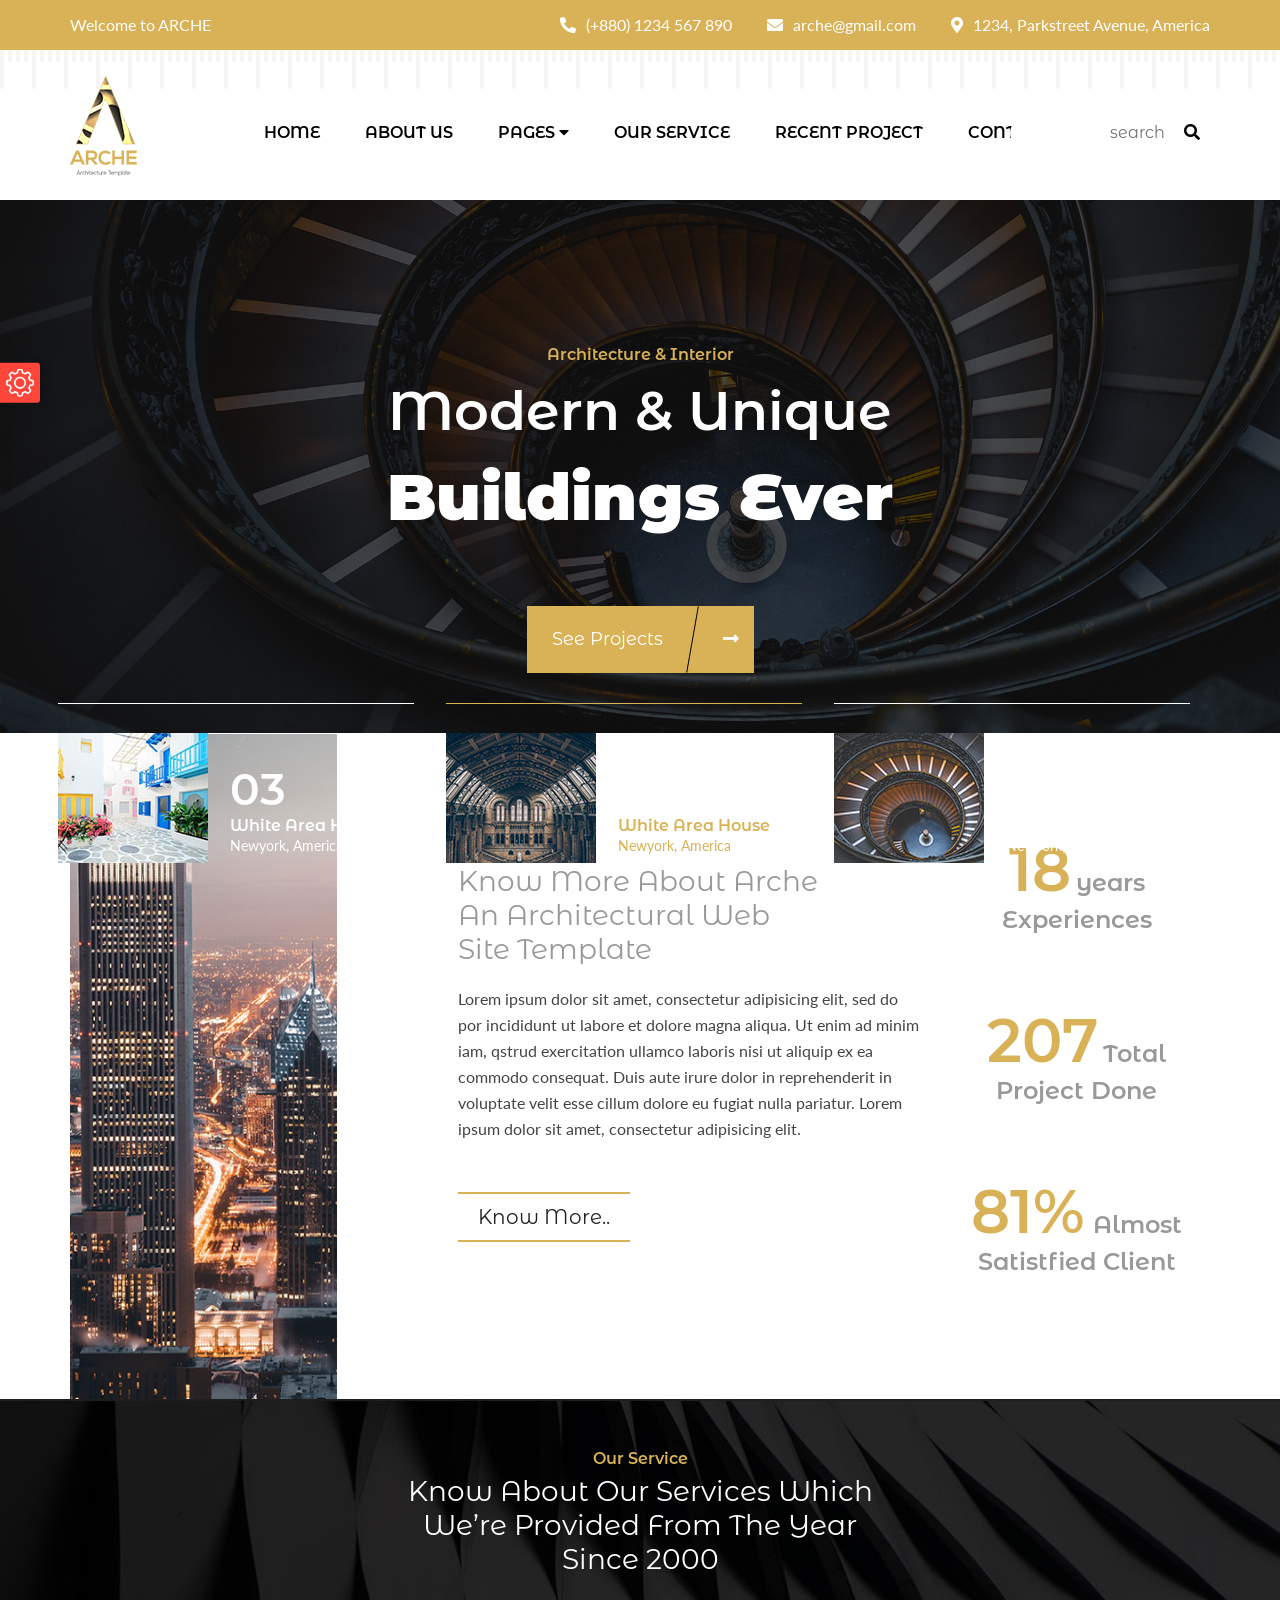
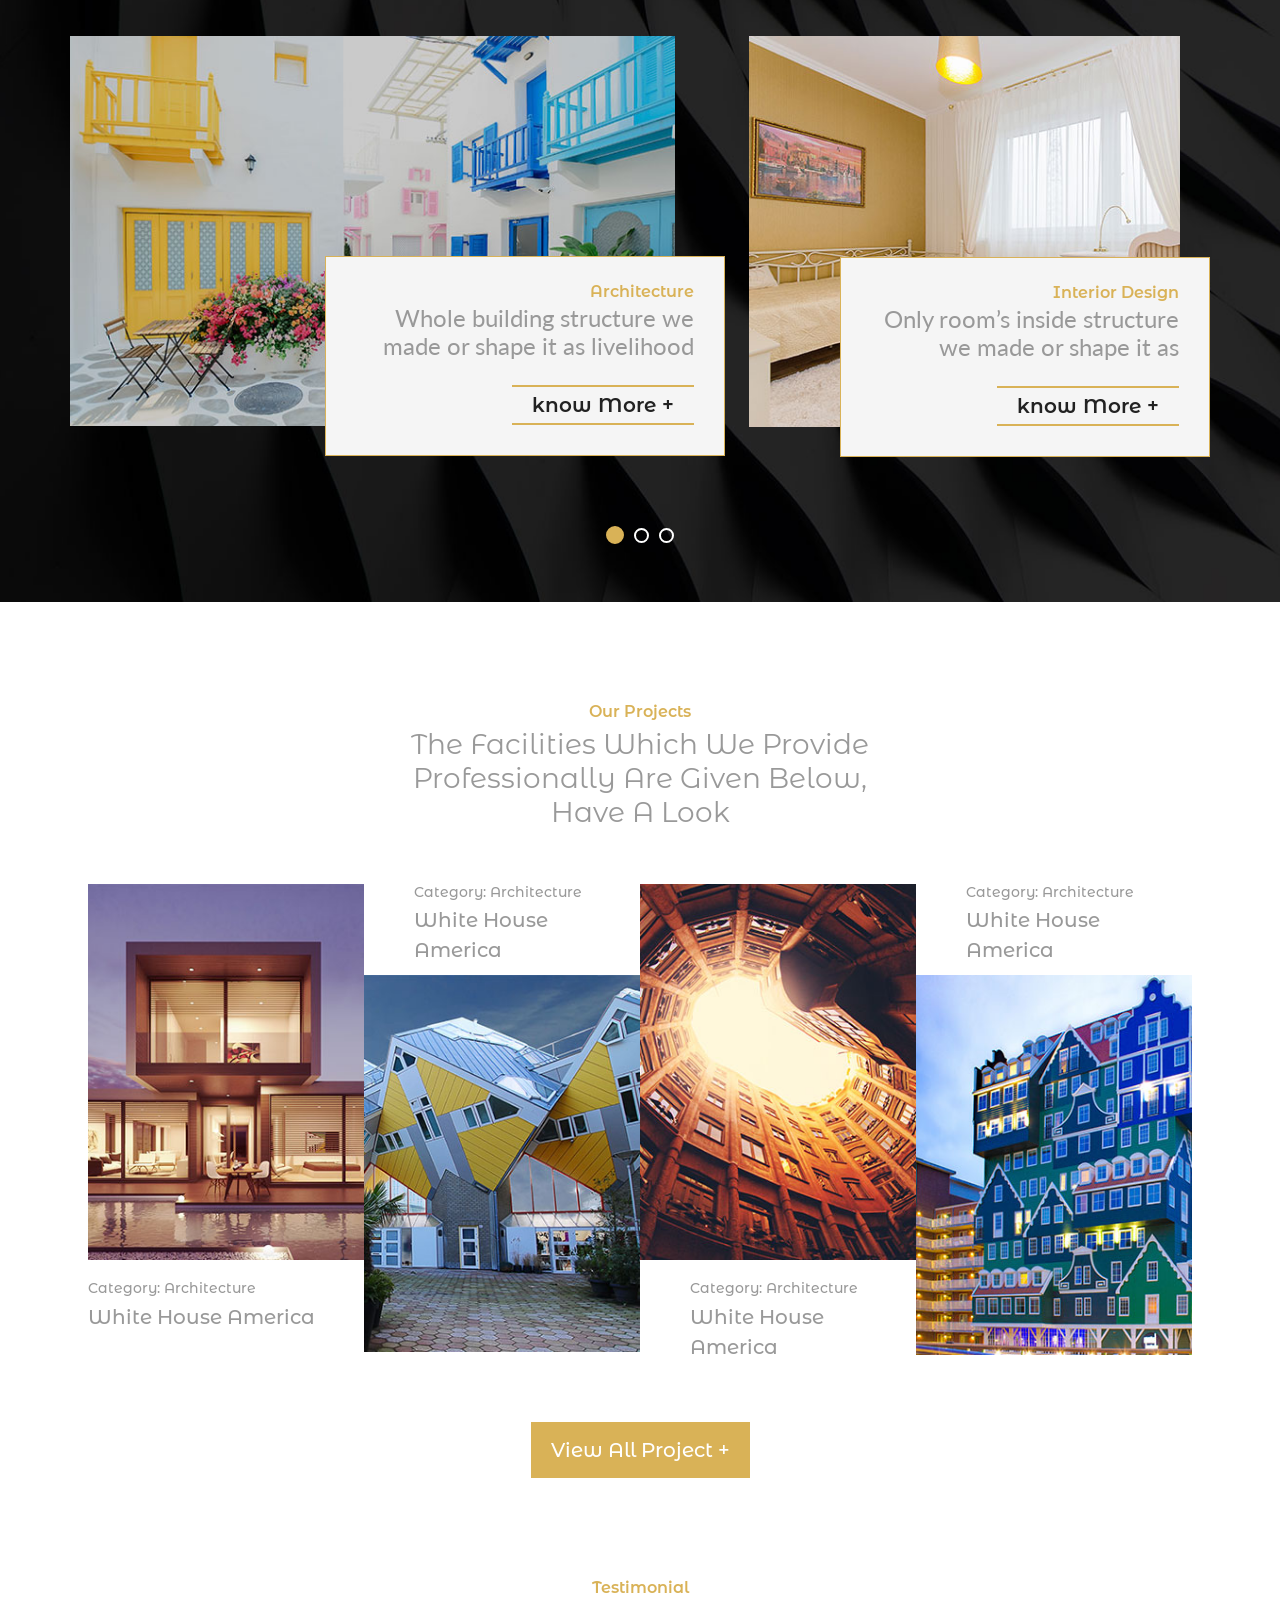
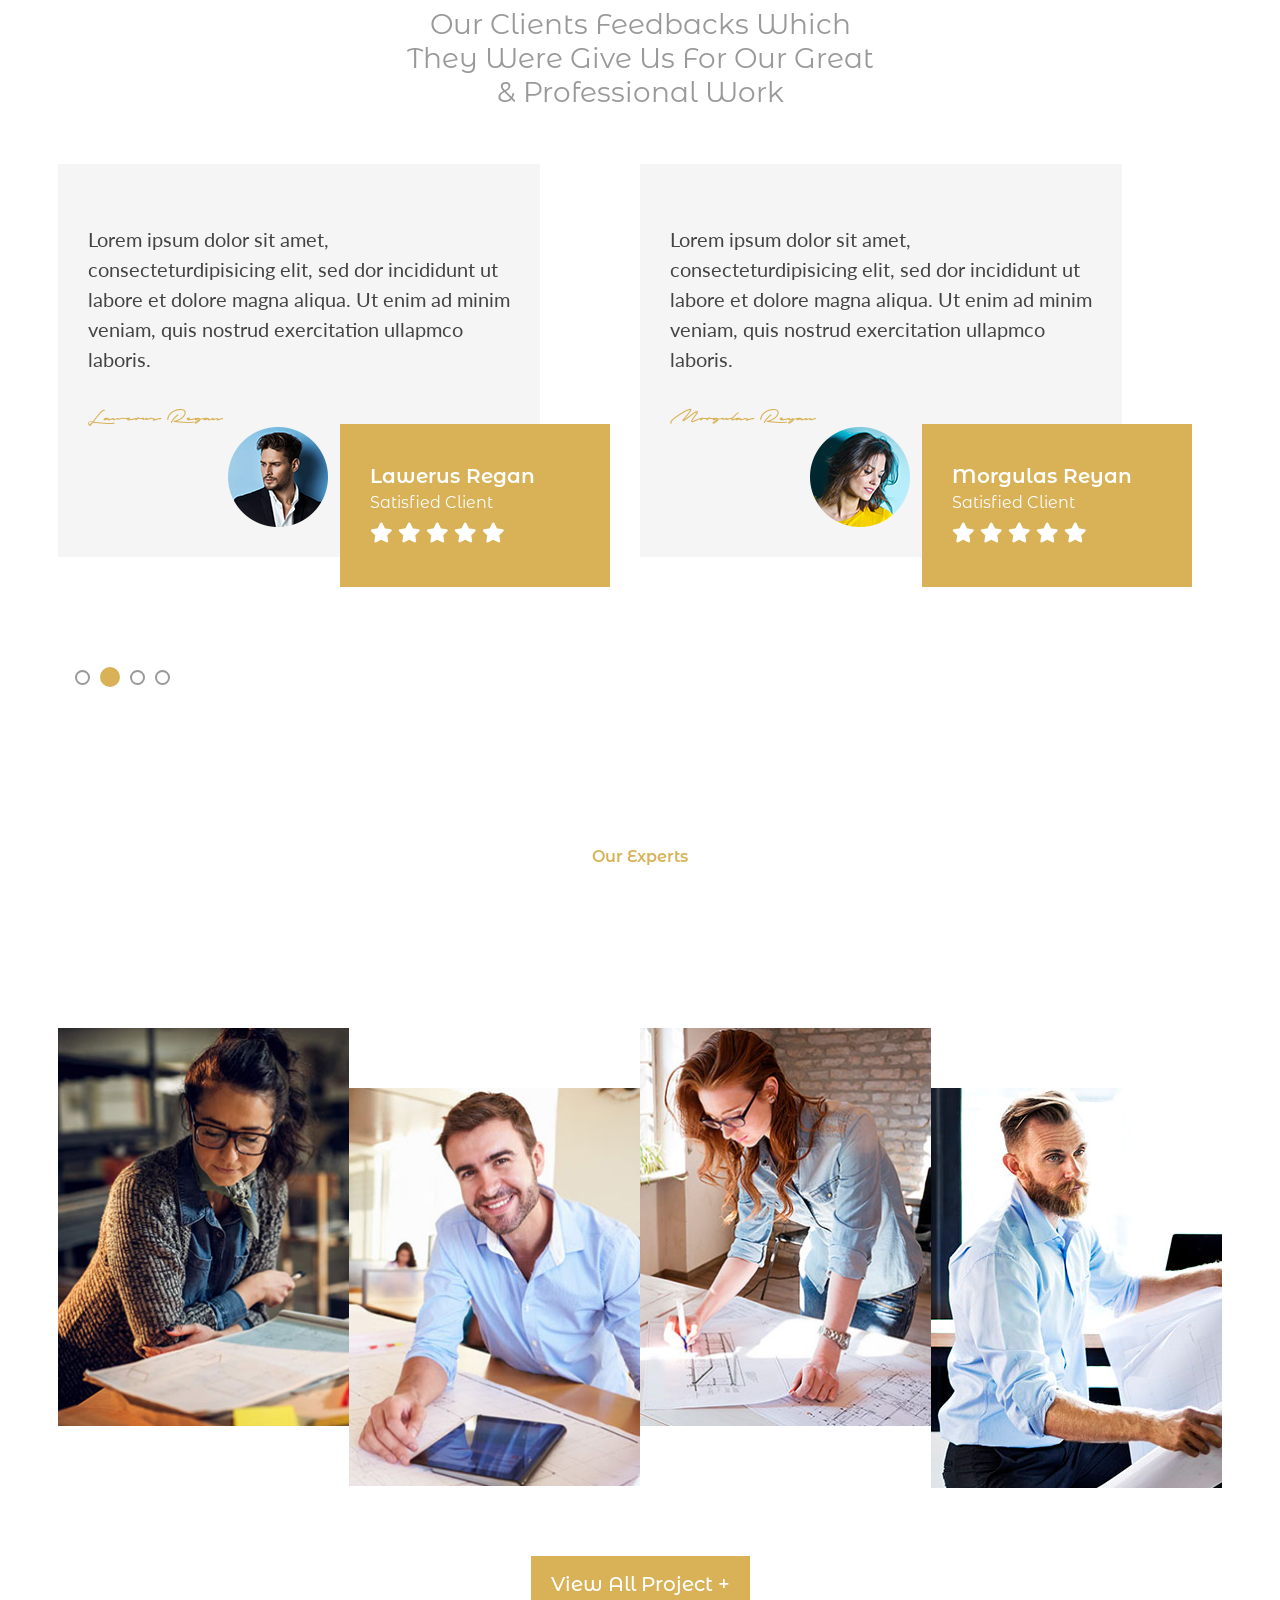
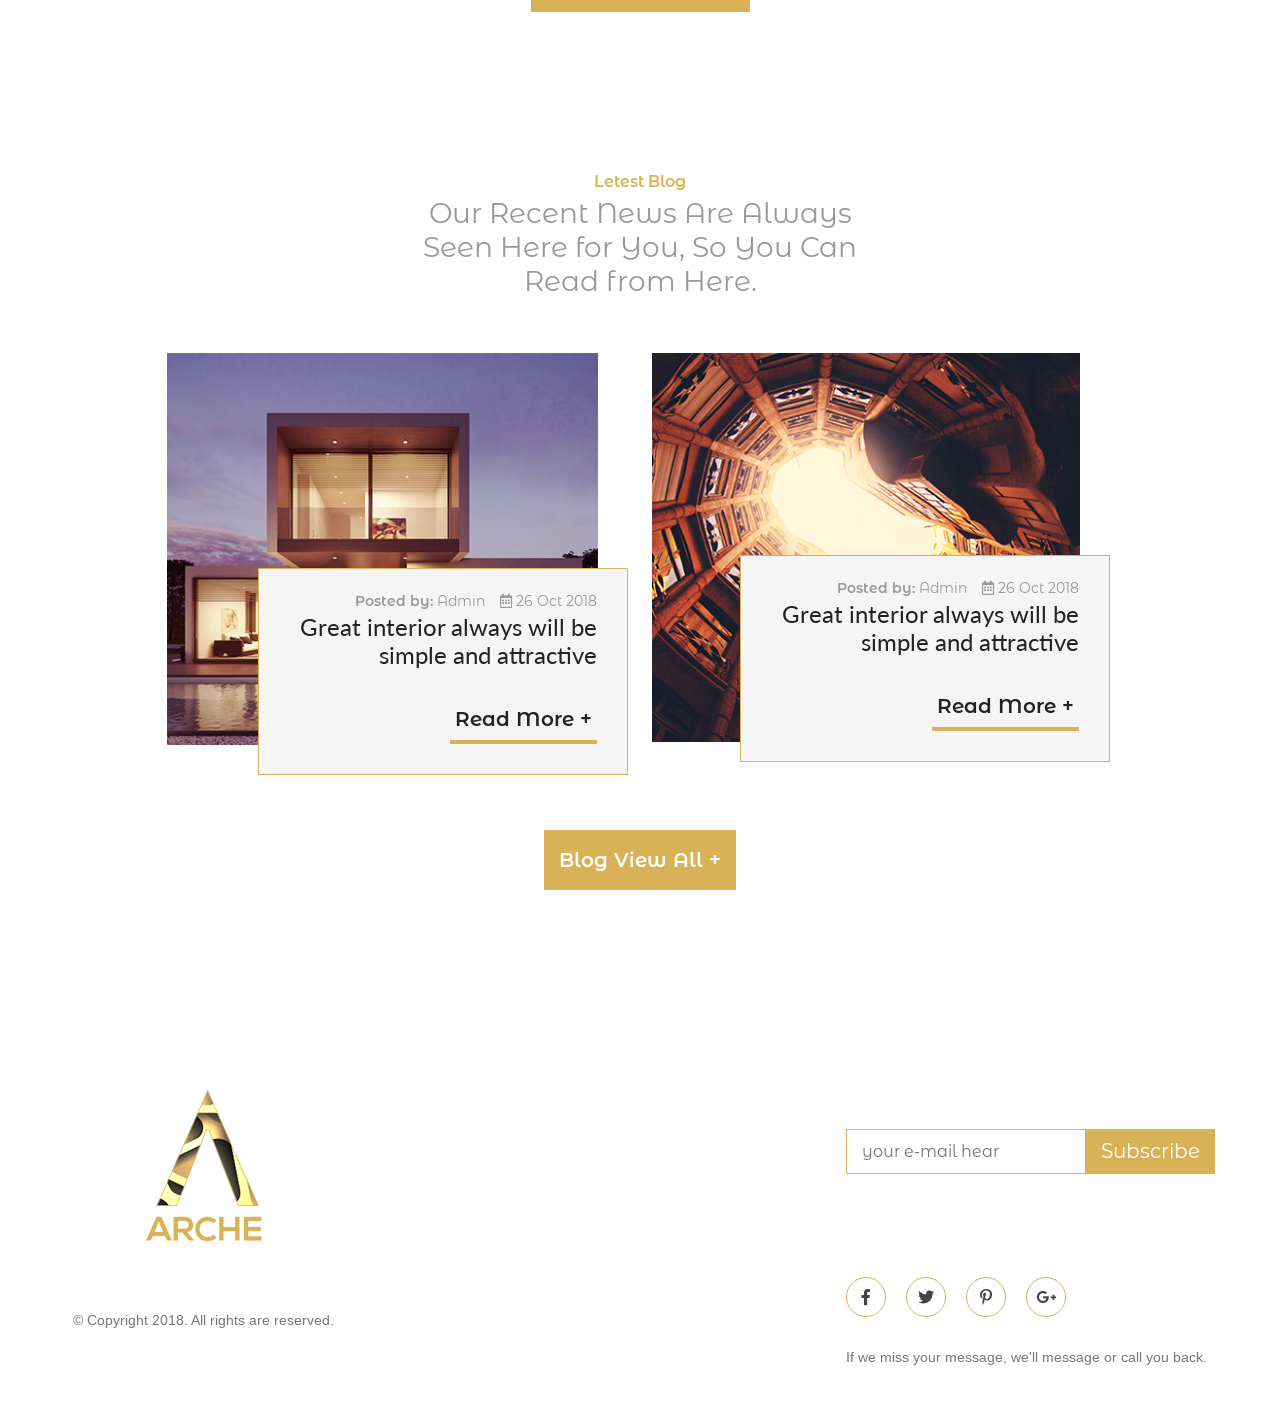
<file: index.html>
<!DOCTYPE html>
<html lang="en">

<head>
    <meta charset="UTF-8">
    <meta name="viewport" content="width=device-width, initial-scale=1">
    <title>Arche</title>
    <!-- Google Font -->
    <link href="https://fonts.googleapis.com/css2?family=Arimo&display=swap" rel="stylesheet">
    <link href="https://fonts.googleapis.com/css2?family=Montserrat+Alternates:wght@300;400;500;600;700;800;900&display=swap" rel="stylesheet">
    <link href="https://fonts.googleapis.com/css2?family=Lato:wght@300;400;700;900&display=swap" rel="stylesheet">
    <!-- Google Font -->
    <!-- Link CSS -->
    <link rel="stylesheet" href="css/all.min.css">
    <link rel="stylesheet" href="css/bootstrap.min.css">
    <link rel="stylesheet" href="css/color-switcher.css">
    <!---->
    <link rel="stylesheet" href="css/slick.css">
    <!---->
    <link rel="stylesheet" href="css/style.css">
    <!-- Link CSS -->
</head>

<body>

    <!--=================================
        Header Part Start Hear 
==================================-->
    <section id="header_part">
        <div class="container px-lg-0">
            <div class="row">
                <div class="col-lg-3">
                    <div class="header_text">
                        <p>Welcome to <span>Arche</span></p>
                    </div>
                </div>
                <div class="col-lg-9">
                    <div class="header_contact text-end">
                        <a href="callto:+8801234567890"><i class="fas fa-phone-alt"></i>(+880) 1234 567 890 </a>
                        <a href="mailto:arche@gmail.com "><i class="fas fa-envelope"></i>arche@gmail.com </a>
                        <p><i class="fas fa-map-marker-alt"></i>1234, Parkstreet Avenue, America</p>
                    </div>
                </div>
            </div>
        </div>
    </section>
    <!--=================================
        Header Part End Hear 
==================================-->
    <!--=================================
        Menu Part Start Hear 
==================================-->
    <section id="menu_part">
        <div class="container px-lg-0">
            <div class="row">
                <div class="col-lg-2">
                    <div class="logo">
                        <a href="index.html"><img src="images/logo.png" alt="logo"></a>
                    </div>
                </div>
                <div class="col-lg-10">
                    <div class="menu_section">
                        <nav class="navbar navbar-expand-lg main_menu">
                            <button class="navbar-toggler" type="button" data-bs-toggle="collapse" data-bs-target="#navbarSupportedContent" aria-controls="navbarSupportedContent" aria-expanded="false" aria-label="Toggle navigation">
                                <span class="navbar-toggler-icon"></span>
                            </button>
                            <div class="collapse navbar-collapse" id="navbarSupportedContent">
                                <ul class="navbar-nav me-auto mb-2 mb-lg-0">
                                    <li class="nav-item">
                                        <a class="nav-link active" aria-current="page" href="index.html">Home</a>
                                    </li>
                                    <li class="nav-item">
                                        <a class="nav-link" href="about.html">About Us</a>
                                    </li>
                                    <li class="nav-item">
                                        <a class="nav-link" href="#">Pages <i class="fas fa-caret-down"></i></a>
                                        <ul>
                                            <li><a href="blog.html">Blog</a></li>
                                            <li><a href="#">Blog Details</a></li>
                                            <li><a href="#">Team</a></li>
                                            <li><a href="#">Member Details</a></li>
                                            <li><a href="404.html">404</a></li>
                                        </ul>
                                    </li>
                                    <li class="nav-item">
                                        <a class="nav-link" href="service.html">Our Service</a>
                                    </li>
                                    <li class="nav-item">
                                        <a class="nav-link" href="project.html">Recent Project</a>
                                    </li>
                                    <li class="nav-item">
                                        <a class="nav-link" href="contact.html">Contact</a>
                                    </li>
                                </ul>
                                <form class="search_box">
                                    <div class="search_in">
                                        <input type="text" placeholder="search">
                                    </div>
                                    <div class="search_icon">
                                        <button><i class="fas fa-search"></i></button>
                                    </div>

                                </form>
                            </div>
                        </nav>
                    </div>
                </div>
            </div>
        </div>
    </section>
    <!--=================================
        Menu Part End Hear 
==================================-->


    <!--=================================
        Banner Part Start Hear 
==================================-->
    <section id="banner_part">
        <div class="big_slider text-center">
            <div class="big_slider_item">
                <img src="images/banner_1.jpg" alt="banner" class="img-fluid w-100">
                <div class="overly">
                    <h5>Architecture & Interior</h5>
                    <h2>Modern & Unique</h2>
                    <h1>Buildings Ever</h1>
                    <a href="#">See Projects <i class="fas fa-long-arrow-alt-right"></i></a>
                </div>
            </div>
            <div class="big_slider_item">
                <img src="images/banner_2.jpg" alt="banner" class="img-fluid w-100">
                <div class="overly">
                    <h5>Architecture & Interior</h5>
                    <h2>Modern & Unique</h2>
                    <h1>Buildings Ever</h1>
                    <a href="#">See Projects <i class="fas fa-long-arrow-alt-right"></i></a>
                </div>
            </div>
            <div class="big_slider_item">
                <img src="images/banner_3.jpg" alt="banner" class="img-fluid w-100">
                <div class="overly">
                    <h5>Architecture & Interior</h5>
                    <h2>Modern & Unique</h2>
                    <h1>Buildings Ever</h1>
                    <a href="#">See Projects <i class="fas fa-long-arrow-alt-right"></i></a>
                </div>
            </div>
            <div class="big_slider_item">
                <img src="images/banner_1.jpg" alt="banner" class="img-fluid w-100">
                <div class="overly">
                    <h5>Architecture & Interior</h5>
                    <h2>Modern & Unique</h2>
                    <h1>Buildings Ever</h1>
                    <a href="#">See Projects <i class="fas fa-long-arrow-alt-right"></i></a>
                </div>
            </div>
            <div class="big_slider_item">
                <img src="images/banner_2.jpg" alt="banner" class="img-fluid w-100">
                <div class="overly">
                    <h5>Architecture & Interior</h5>
                    <h2>Modern & Unique</h2>
                    <h1>Buildings Ever</h1>
                    <a href="#">See Projects <i class="fas fa-long-arrow-alt-right"></i></a>
                </div>
            </div>
            <div class="big_slider_item">
                <img src="images/banner_3.jpg" alt="banner" class="img-fluid w-100">
                <div class="overly">
                    <h5>Architecture & Interior</h5>
                    <h2>Modern & Unique</h2>
                    <h1>Buildings Ever</h1>
                    <a href="#">See Projects <i class="fas fa-long-arrow-alt-right"></i></a>
                </div>
            </div>
        </div>
        <div class="small_slider">
            <div class="sm_slider_item">
                <div class="container px-lg-0">
                    <div class="row sm-slider">
                        <div class="col-lg-4 shape1">
                            <div class="row">
                                <div class="col-lg-5">
                                    <img src="images/Small%20Image%2001.jpg" alt="small_banner">
                                </div>
                                <div class="col-lg-7">
                                    <h4>01</h4>
                                    <h3>White Area House</h3>
                                    <p>Newyork, America</p>
                                </div>
                            </div>
                        </div>
                        <div class="col-lg-4 shape1">
                            <div class="row">
                                <div class="col-lg-5">
                                    <img src="images/banner_small2.jpg" alt="small_banner">
                                </div>
                                <div class="col-lg-7">
                                    <h4>02</h4>
                                    <h3>White Area House</h3>
                                    <p>Newyork, America</p>
                                </div>
                            </div>
                        </div>
                        <div class="col-lg-4 shape1">
                            <div class="row">
                                <div class="col-lg-5">
                                    <img src="images/banner_small3.png" alt="small_banner">
                                </div>
                                <div class="col-lg-7">
                                    <h4>03</h4>
                                    <h3>White Area House</h3>
                                    <p>Newyork, America</p>
                                </div>
                            </div>
                        </div>
                        <div class="col-lg-4 shape1">
                            <div class="row">
                                <div class="col-lg-5">
                                    <img src="images/Small%20Image%2001.jpg" alt="small_banner">
                                </div>
                                <div class="col-lg-7">
                                    <h4>01</h4>
                                    <h3>White Area House</h3>
                                    <p>Newyork, America</p>
                                </div>
                            </div>
                        </div>
                        <div class="col-lg-4 shape1">
                            <div class="row">
                                <div class="col-lg-5">
                                    <img src="images/banner_small2.jpg" alt="small_banner">
                                </div>
                                <div class="col-lg-7">
                                    <h4>02</h4>
                                    <h3>White Area House</h3>
                                    <p>Newyork, America</p>
                                </div>
                            </div>
                        </div>
                        <div class="col-lg-4 shape1">
                            <div class="row">
                                <div class="col-lg-5">
                                    <img src="images/banner_small3.png" alt="small_banner">
                                </div>
                                <div class="col-lg-7">
                                    <h4>03</h4>
                                    <h3>White Area House</h3>
                                    <p>Newyork, America</p>
                                </div>
                            </div>
                        </div>
                    </div>
                </div>
            </div>
        </div>
    </section>
    <!--=================================
        Banner Part End Hear 
==================================-->



    <!--=================================
        About Part Start Hear 
==================================-->
    <section id="about_part">
        <div class="container px-lg-0">
            <div class="row">
                <div class="col-lg-3">
                    <div class="about_img">
                        <img src="images/about1.jpg" alt="about" class="img-fluid W-100">
                    </div>
                </div>
                <div class="col-lg-5 offset-1">
                    <div class="about_text_middle">
                        <h4>About Arche</h4>
                        <h2>Know More About Arche <br> An Architectural Web <br>Site Template</h2>
                        <p>Lorem ipsum dolor sit amet, consectetur adipisicing elit, sed do por incididunt ut labore et dolore magna aliqua. Ut enim ad minim iam, qstrud exercitation ullamco laboris nisi ut aliquip ex ea commodo consequat. Duis aute irure dolor in reprehenderit in voluptate velit esse cillum dolore eu fugiat nulla pariatur. Lorem ipsum dolor sit amet, consectetur adipisicing elit.</p>
                        <a href="about.html">Know More..</a>
                    </div>
                </div>
                <div class="col-lg-3">
                    <div class="about_count text-center">
                        <div class="experiences">
                            <h4><span class="carche">18</span>years</h4>
                            <h4>Experiences</h4>
                        </div>
                        <div class="project">
                            <h4><span class="carche">250</span>Total</h4>
                            <h4>Project Done</h4>
                        </div>
                        <div class="satistfied ">
                            <h4><span class="carche">99</span>Almost</h4>
                            <h4>Satistfied Client</h4>
                        </div>
                    </div>
                </div>
            </div>
        </div>
    </section>
    <!--=================================
        About Part End Hear 
==================================-->

    <!--=================================
        Service Part Start Hear 
==================================-->
    <section id="service_part" style="background: url(images/service-banner.jpg)">
        <div class="container px-lg-0">
            <div class="row">
                <div class="col-lg-12 text-center">
                    <div class="service_title">
                        <h2>Our Service</h2>
                        <p>Know About Our Services Which <br> We’re Provided From The Year <br> Since 2000 </p>
                    </div>
                </div>
            </div>
            <div class="service_slider">
                <div class="col-lg-12">
                    <div class="row">
                        <div class="col-lg-7">
                            <div class="service_slider_big">
                                <img src="images/service-slider1.jpg" alt="service-slider1" class="img-fluid w-100">
                                <div class="overly text-end">
                                    <h4>Architecture</h4>
                                    <p>Whole building structure we <br> made or shape it as livelihood</p>
                                    <a href="#">know More +</a>
                                </div>
                            </div>
                        </div>
                        <div class="col-lg-5">
                            <div class="service_slider_small">
                                <img src="images/service-slider2.jpg" alt="service-slider2" class="img-fluid w-100">
                                <div class="overly text-end">
                                    <h4>Interior Design</h4>
                                    <p>Only room’s inside structure <br> we made or shape it as</p>
                                    <a href="#">know More +</a>
                                </div>
                            </div>
                        </div>
                    </div>
                </div>
                <div class="col-lg-12">
                    <div class="row">
                        <div class="col-lg-7">
                            <div class="service_slider_big">
                                <img src="images/service-slider1.jpg" alt="service-slider1" class="img-fluid w-100">
                                <div class="overly text-end">
                                    <h4>Architecture</h4>
                                    <p>Whole building structure we <br> made or shape it as livelihood</p>
                                    <a href="#">know More +</a>
                                </div>
                            </div>
                        </div>
                        <div class="col-lg-5">
                            <div class="service_slider_small">
                                <img src="images/service-slider2.jpg" alt="service-slider2" class="img-fluid w-100">
                                <div class="overly text-end">
                                    <h4>Interior Design</h4>
                                    <p>Only room’s inside structure <br> we made or shape it as</p>
                                    <a href="#">know More +</a>
                                </div>
                            </div>
                        </div>
                    </div>
                </div>
                <div class="col-lg-12">
                    <div class="row">
                        <div class="col-lg-7">
                            <div class="service_slider_big">
                                <img src="images/service-slider1.jpg" alt="service-slider1" class="img-fluid w-100">
                                <div class="overly text-end">
                                    <h4>Architecture</h4>
                                    <p>Whole building structure we <br> made or shape it as livelihood</p>
                                    <a href="#">know More +</a>
                                </div>
                            </div>
                        </div>
                        <div class="col-lg-5">
                            <div class="service_slider_small">
                                <img src="images/service-slider2.jpg" alt="service-slider2" class="img-fluid w-100">
                                <div class="overly text-end">
                                    <h4>Interior Design</h4>
                                    <p>Only room’s inside structure <br> we made or shape it as</p>
                                    <a href="#">know More +</a>
                                </div>
                            </div>
                        </div>
                    </div>
                </div>
            </div>
        </div>
    </section>
    <!--=================================
        Service Part End Hear 
==================================-->

    <!--=================================
        Our Project Part Start Hear 
==================================-->
    <section id="project_part">
        <div class="container px-lg-0">
            <div class="row text-center">
                <div class="col-lg-12">
                    <div class="project_title">
                        <h3>Our Projects</h3>
                        <p>The Facilities Which We Provide <br> Professionally Are Given Below,<br> Have A Look</p>
                    </div>
                </div>
            </div>
            <div class="row">
                <div class="col-lg-3 px-0">
                    <div class="project_item">
                        <div class="project_img">
                            <img src="images/project-1.jpg" alt="project" class="img-fluid w-100">
                            <div class="overly">
                                <a href="#">Full Project <i class="fas fa-external-link-alt"></i></a>
                            </div>
                        </div>
                        <div class="project_text mr13">
                            <h4>Category: Architecture</h4>
                            <p>White House America</p>
                        </div>
                    </div>
                </div>
                <div class="col-lg-3 px-0">
                    <div class="project_item">
                        <div class="project_texts mr24">
                            <h4>Category: Architecture</h4>
                            <p>White House America</p>
                        </div>
                        <div class="project_img">
                            <img src="images/project-2.jpg" alt="project" class="img-fluid w-100">
                            <div class="overly">
                                <a href="#">Full Project <i class="fas fa-external-link-alt"></i></a>
                            </div>
                        </div>
                    </div>
                </div>
                <div class="col-lg-3 px-0">
                    <div class="project_item">
                        <div class="project_img">
                            <img src="images/project-3.jpg" alt="project" class="img-fluid w-100">
                            <div class="overly">
                                <a href="#">Full Project <i class="fas fa-external-link-alt"></i></a>
                            </div>
                        </div>
                        <div class="project_texts mr13">
                            <h4>Category: Architecture</h4>
                            <p>White House America</p>
                        </div>
                    </div>
                </div>
                <div class="col-lg-3 px-0">
                    <div class="project_item">
                        <div class="project_texts mr24">
                            <h4>Category: Architecture</h4>
                            <p>White House America</p>
                        </div>
                        <div class="project_img">
                            <img src="images/project-4.jpg" alt="project" class="img-fluid w-100">
                            <div class="overly">
                                <a href="#">Full Project <i class="fas fa-external-link-alt"></i></a>
                            </div>
                        </div>
                    </div>
                </div>
            </div>
            <div class="row">
                <div class="col-lg-12 text-center">
                    <div class="our_project_view">
                        <a href="#">View All Project +</a>
                    </div>
                </div>
            </div>
        </div>
    </section>
    <!--=================================
        Our Project Part End Hear 
==================================-->


    <!--=================================
        Testimonial Part Start Hear 
==================================-->
    <section id="testimonial_part">
        <div class="container px-lg-0">
            <div class="row">
                <div class="col-lg-12 text-center">
                    <div class="testimonial_title">
                        <h3>Testimonial</h3>
                        <p>Our Clients Feedbacks Which <br> They Were Give Us For Our Great <br> & Professional Work</p>
                    </div>
                </div>
            </div>
            <div class="row testimonial_slider">
                <div class="col-lg-6">
                    <div class="testimonial_slider_item">
                        <p>Lorem ipsum dolor sit amet, consecteturdipisicing elit, sed dor incididunt ut labore et dolore magna aliqua. Ut enim ad minim veniam, quis nostrud exercitation ullapmco laboris.</p>
                        <h3>Morgulas Reyan</h3>
                        <img src="images/testimonial-female.png" alt="testimonial female">
                        <div class="overly">
                            <h4>Morgulas Reyan</h4>
                            <p>Satisfied Client</p>
                            <i class="fas fa-star"></i>
                            <i class="fas fa-star"></i>
                            <i class="fas fa-star"></i>
                            <i class="fas fa-star"></i>
                            <i class="fas fa-star"></i>
                        </div>
                    </div>
                </div>
                <div class="col-lg-6">
                    <div class="testimonial_slider_item">
                        <p>Lorem ipsum dolor sit amet, consecteturdipisicing elit, sed dor incididunt ut labore et dolore magna aliqua. Ut enim ad minim veniam, quis nostrud exercitation ullapmco laboris.</p>
                        <h3>Lawerus Regan</h3>
                        <img src="images/testimonial-male.png" alt="testimonial male">
                        <div class="overly">
                            <h4>Lawerus Regan</h4>
                            <p>Satisfied Client</p>
                            <i class="fas fa-star"></i>
                            <i class="fas fa-star"></i>
                            <i class="fas fa-star"></i>
                            <i class="fas fa-star"></i>
                            <i class="fas fa-star"></i>
                        </div>
                    </div>
                </div>
                <div class="col-lg-6">
                    <div class="testimonial_slider_item">
                        <p>Lorem ipsum dolor sit amet, consecteturdipisicing elit, sed dor incididunt ut labore et dolore magna aliqua. Ut enim ad minim veniam, quis nostrud exercitation ullapmco laboris.</p>
                        <h3>Morgulas Reyan</h3>
                        <img src="images/testimonial-female.png" alt="testimonial female">
                        <div class="overly">
                            <h4>Morgulas Reyan</h4>
                            <p>Satisfied Client</p>
                            <i class="fas fa-star"></i>
                            <i class="fas fa-star"></i>
                            <i class="fas fa-star"></i>
                            <i class="fas fa-star"></i>
                            <i class="fas fa-star"></i>
                        </div>
                    </div>
                </div>
                <div class="col-lg-6">
                    <div class="testimonial_slider_item">
                        <p>Lorem ipsum dolor sit amet, consecteturdipisicing elit, sed dor incididunt ut labore et dolore magna aliqua. Ut enim ad minim veniam, quis nostrud exercitation ullapmco laboris.</p>
                        <h3>Lawerus Regan</h3>
                        <img src="images/testimonial-male.png" alt="testimonial male">
                        <div class="overly">
                            <h4>Lawerus Regan</h4>
                            <p>Satisfied Client</p>
                            <i class="fas fa-star"></i>
                            <i class="fas fa-star"></i>
                            <i class="fas fa-star"></i>
                            <i class="fas fa-star"></i>
                            <i class="fas fa-star"></i>
                        </div>
                    </div>
                </div>
            </div>
        </div>
    </section>
    <!--=================================
        Testimonial Part End Hear 
==================================-->

    <!--=================================
        Our Experts Part Start Hear 
==================================-->
    <section id="team_part" style="background: url(images/team-banner.jpg)">
        <div class="container px-lg-0">
            <div class="row">
                <div class="col-lg-12 text-center">
                    <div class="team_title">
                        <h3>Our Experts</h3>
                        <p>The Expert Team Members Who <br> Are Making These Amazing &amp; <br> Creative Sculpture</p>
                    </div>
                </div>
            </div>
            <div class="row">
                <div class="col-lg-3 px-0">
                    <div class="team_item">
                        <div class="team_img">
                            <img src="images/team-1.jpg" alt="team1" class="img-fluid w-100">
                            <div class="overly">
                                <a href="#">Full Project <i class="fas fa-external-link-alt"></i></a>
                            </div>
                        </div>
                        <div class="team_text tr13">
                            <h4>Marya D’cruz</h4>
                            <p>Architect</p>
                        </div>
                    </div>
                </div>
                <div class="col-lg-3 px-0">
                    <div class="team_item">
                        <div class="team_texts tr24">
                            <h4>Ramppi Frandge</h4>
                            <p>Interior Designer</p>
                        </div>
                        <div class="team_img">
                            <img src="images/team-2.jpg" alt="team2" class="img-fluid w-100">
                            <div class="overly">
                                <a href="#">Full Project <i class="fas fa-external-link-alt"></i></a>
                            </div>
                        </div>
                    </div>
                </div>
                <div class="col-lg-3 px-0">
                    <div class="team_item">
                        <div class="team_img">
                            <img src="images/team-3.jpg" alt="team1" class="img-fluid w-100">
                            <div class="overly">
                                <a href="#">Full Project <i class="fas fa-external-link-alt"></i></a>
                            </div>
                        </div>
                        <div class="team_texts tr13">
                            <h4>Lora Ramppage</h4>
                            <p>Exterior Designer</p>
                        </div>
                    </div>
                </div>
                <div class="col-lg-3 px-0">
                    <div class="team_item">
                        <div class="team_texts tr24">
                            <h4>Josefin Arch</h4>
                            <p>Architect</p>
                        </div>
                        <div class="team_img">
                            <img src="images/team-4.jpg" alt="team2" class="img-fluid w-100">
                            <div class="overly">
                                <a href="#">Full Project <i class="fas fa-external-link-alt"></i></a>
                            </div>
                        </div>
                    </div>
                </div>
            </div>
            <div class="row">
                <div class="col-lg-12 text-center">
                    <div class="team_view">
                        <a href="#">View All Project +</a>
                    </div>
                </div>
            </div>
        </div>
    </section>
    <!--=================================
        Our Experts Part End Hear 
==================================-->

    <!--=================================
        Blog Part Start Hear 
==================================-->
    <section id="blog_part">
        <div class="container px-lg-0">
            <div class="row">
                <div class="col-lg-12 text-center">
                    <div class="blog_title">
                        <h3>Letest Blog</h3>
                        <p>Our Recent News Are Always <br> Seen Here for You, So You Can <br> Read from Here.</p>
                    </div>
                </div>
            </div>
            <div class="row">
                <div class="col-lg-5 offset-1 text-end">
                    <div class="blog_thumbnail">
                        <img src="images/blog-thumbnail1.jpg" alt="blog" class="img-fluid w-100">
                        <div class="overly">
                            <h5 class="post_mar"><span>Posted by:</span> Admin</h5>
                            <h5> <span><i class="far fa-calendar-alt"></i></span> 26 Oct 2018</h5>
                            <p>Great interior always will be simple and attractive</p>
                            <a href="#">Read More +</a>
                        </div>
                    </div>
                </div>
                <div class="col-lg-6 text-end">
                    <div class="blog_thumbnail thumbani2">
                        <img src="images/blog-thumbnail2.jpg" alt="blog" class="img-fluid w-100">
                        <div class="overly">
                            <h5 class="post_mar"><span>Posted by:</span> Admin</h5>
                            <h5> <span><i class="far fa-calendar-alt"></i></span> 26 Oct 2018</h5>
                            <p>Great interior always will be simple and attractive</p>
                            <a href="#">Read More +</a>
                        </div>
                    </div>
                </div>
            </div>
            <div class="row">
                <div class="col-lg-12 text-center">
                    <div class="blog_view_all">
                        <a href="#">Blog View All +</a>
                    </div>
                </div>
            </div>
        </div>
    </section>
    <!--=================================
        Blog Part End Hear 
==================================-->

    <!--=================================
        Footer Part Start Hear 
==================================-->
    <footer id="footer_part" style="background: url(images/footer-banner.jpg)">
        <div class="container px-lg-0">
            <div class="row">
                <div class="col-lg-3 text-center">
                    <div class="footer_left">
                        <a href="#"><img src="images/footer-logo.png" alt="logo"></a>
                        <p>&copy; Copyright 2018. All rights are reserved. </p>
                    </div>
                </div>
                <div class="col-lg-3 offset-1">
                    <div class="footer_middle">
                        <h2>Contact us</h2>
                        <div class="footer_phone">
                            <i class="fas fa-phone-alt"></i>
                            <p>+880 1234 567 890 <span>+880 0987 654 321</span></p>
                        </div>
                        <div class="footer_email">
                            <i class="fas fa-envelope"></i>
                            <p>archearchuitec@gmail.com <span>architect@archegmail.com</span></p>
                        </div>
                        <div class="footer_location">
                            <i class="fas fa-map-marker-alt"></i>
                            <p>1234, Parkstreet Avenue <span>Newyork, America</span></p>
                        </div>
                    </div>
                </div>
                <div class="col-lg-4 offset-1">
                    <div class="footer_right">
                        <h2>Signup for Newsletter</h2>
                        <form class="subscirbe_footer">
                            <input class="in_btn" type="email" placeholder="your e-mail hear">
                            <button type="submit" class="sc_btn">Subscribe</button>
                        </form>
                        <div class="footer_social_widget">
                            <h2>Get in Touch</h2>
                            <div class="social_icon">
                                <a href="#"><i class="fab fa-facebook-f"></i></a>
                                <a href="#"><i class="fab fa-twitter"></i></a>
                                <a href="#"><i class="fab fa-pinterest-p"></i></a>
                                <a href="#"><i class="fab fa-google-plus-g"></i></a>
                            </div>
                            <p>If we miss your message, we'll message or call you back.</p>
                        </div>
                    </div>
                </div>
            </div>
        </div>
    </footer>
    <!--=================================
        Footer Part End Hear 
==================================-->


    <!-- Js Link Hear -->
    <script src="js/jquery-1.12.4.min.js"></script>
    <script src="js/bootstrap.bundle.min.js"></script>
    <!---->
    <script src="js/waypoints.min.js"></script>
    <script src="js/jquery.counterup.min.js"></script>
    <script src="js/slick.min.js"></script>
    <script src="js/color-switcher.js"></script>
    <!---->
    <script src="js/script.js"></script>
    <!-- Js Link Hear -->
</body>

</html>
</file>
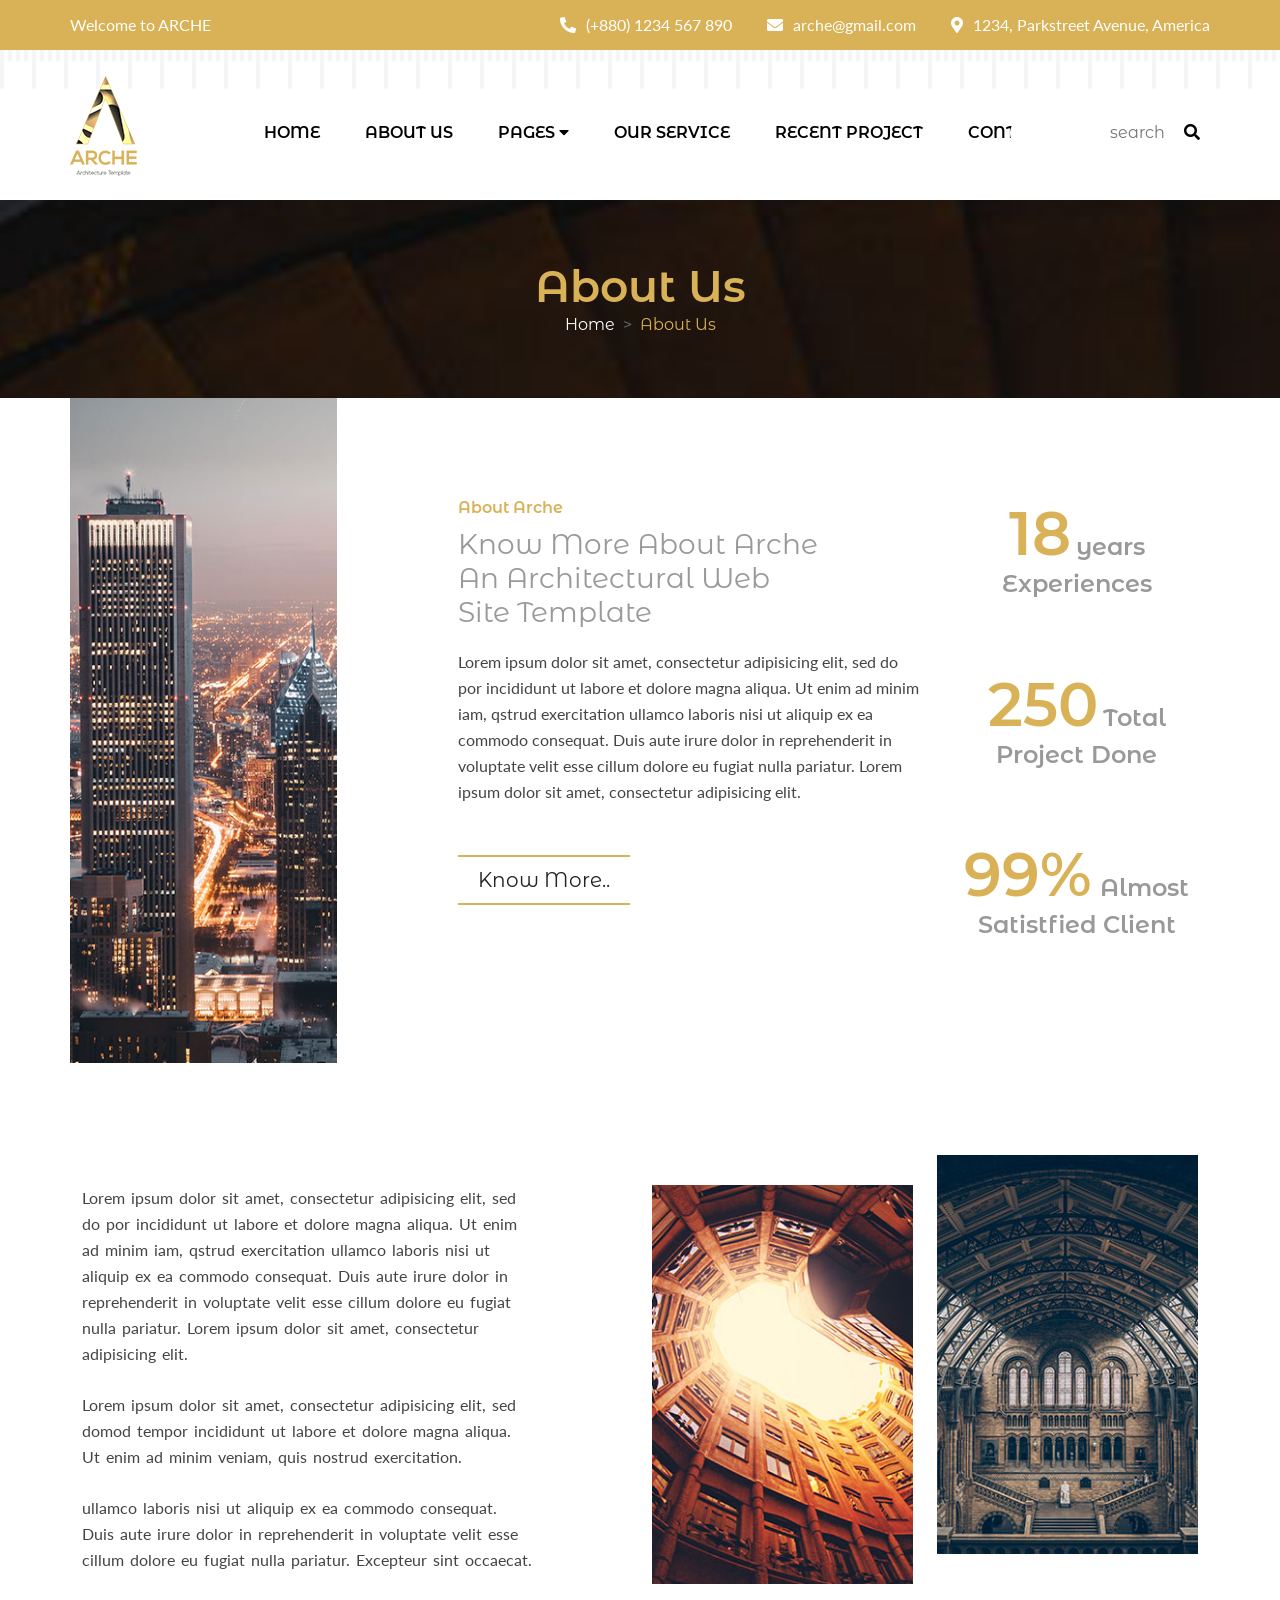
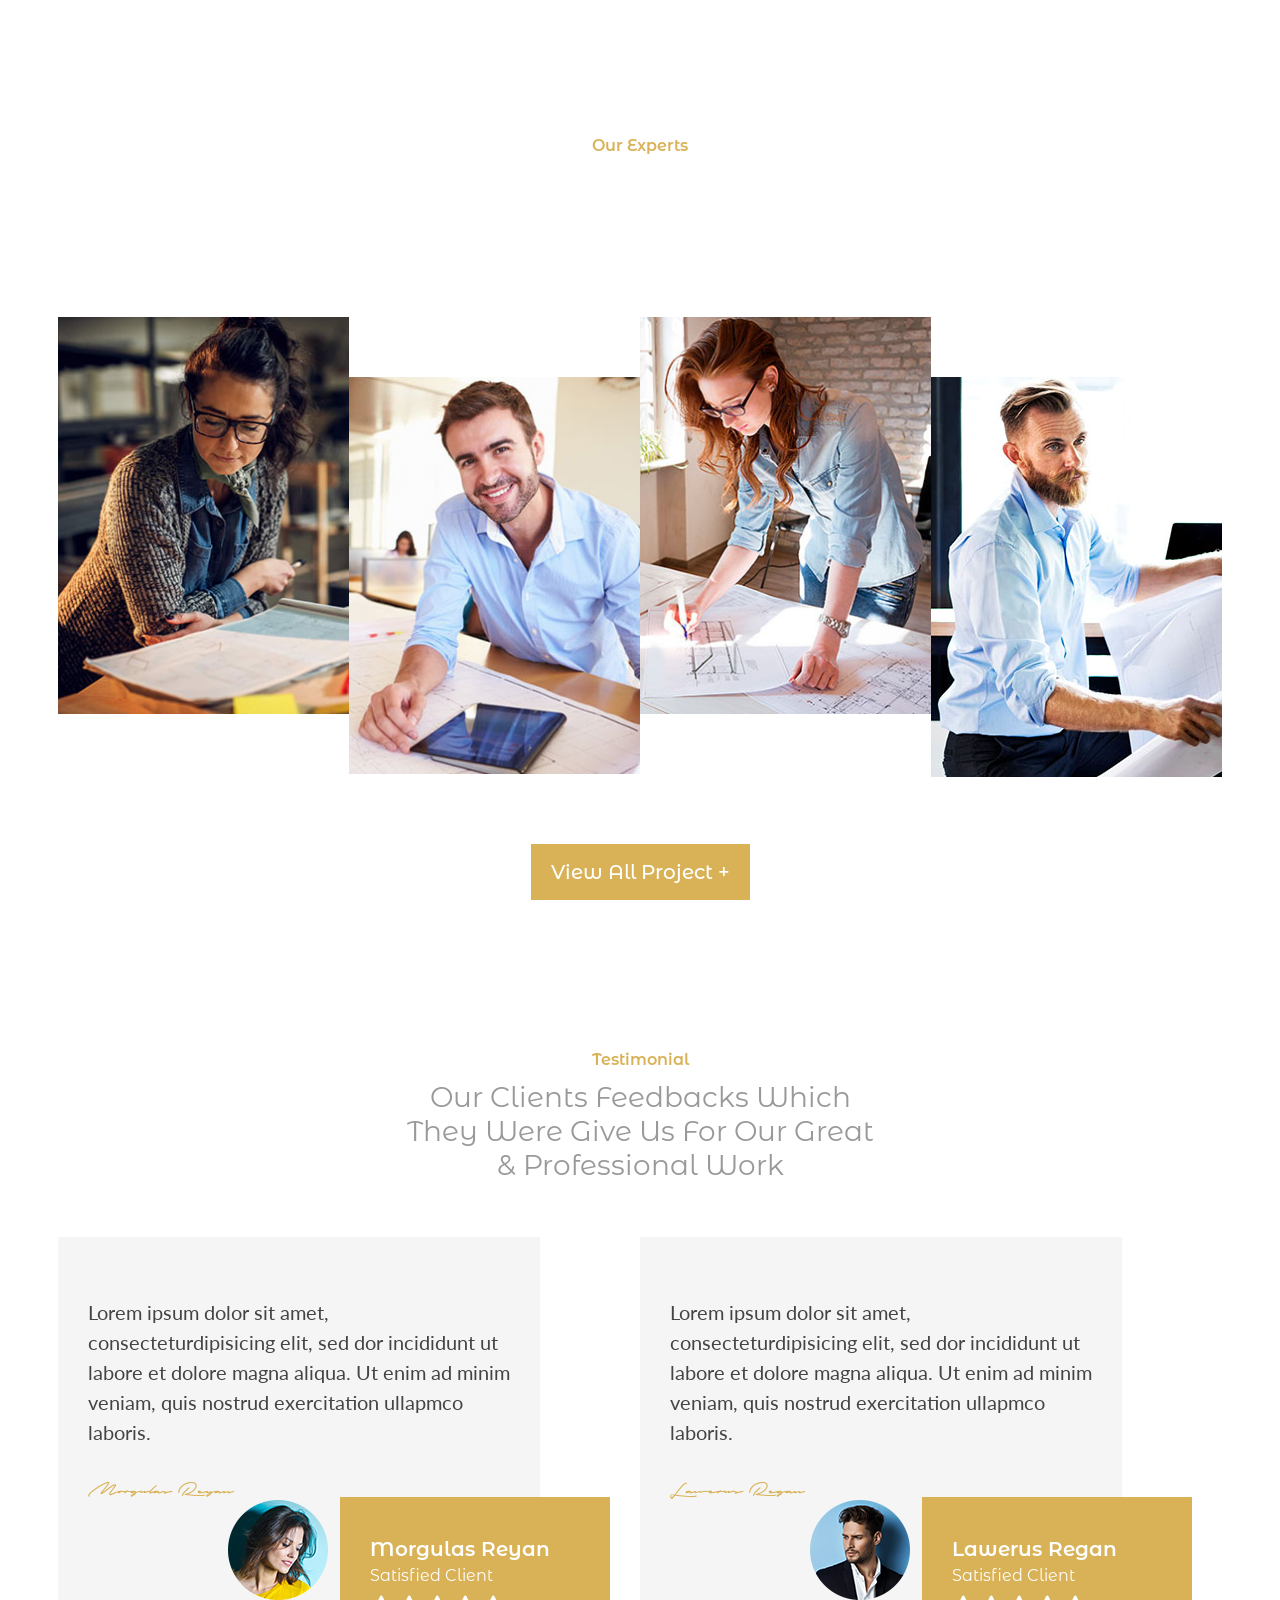
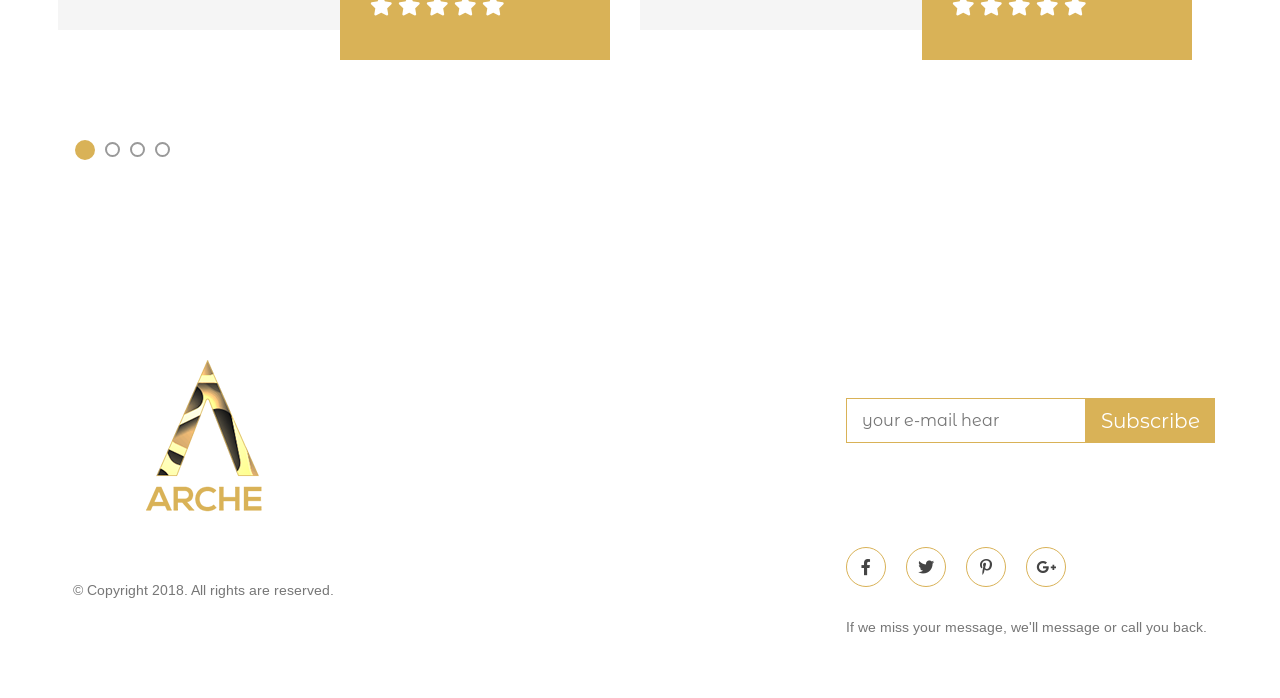
<file: about.html>
<!DOCTYPE html>
<html lang="en">

<head>
    <meta charset="UTF-8">
    <meta name="viewport" content="width=device-width, initial-scale=1">
    <title>About</title>
    <!-- Google Font -->
    <link href="https://fonts.googleapis.com/css2?family=Arimo&display=swap" rel="stylesheet">
    <link href="https://fonts.googleapis.com/css2?family=Montserrat+Alternates:wght@300;400;500;600;700;800;900&display=swap" rel="stylesheet">
    <link href="https://fonts.googleapis.com/css2?family=Lato:wght@300;400;700;900&display=swap" rel="stylesheet">
    <!-- Google Font -->
    <!-- Link CSS -->
    <link rel="stylesheet" href="css/all.min.css">
    <link rel="stylesheet" href="css/bootstrap.min.css">
    <!---->
    <link rel="stylesheet" href="css/slick.css">
    <!---->
    <link rel="stylesheet" href="css/style.css">
    <!-- Link CSS -->
</head>

<body>

    <!--=================================
        Header Part Start Hear 
==================================-->
    <section id="header_part">
        <div class="container px-lg-0">
            <div class="row">
                <div class="col-lg-3">
                    <div class="header_text">
                        <p>Welcome to <span>Arche</span></p>
                    </div>
                </div>
                <div class="col-lg-9">
                    <div class="header_contact text-end">
                        <a href="callto:+8801234567890"><i class="fas fa-phone-alt"></i>(+880) 1234 567 890 </a>
                        <a href="mailto:arche@gmail.com "><i class="fas fa-envelope"></i>arche@gmail.com </a>
                        <p><i class="fas fa-map-marker-alt"></i>1234, Parkstreet Avenue, America</p>
                    </div>
                </div>
            </div>
        </div>
    </section>
    <!--=================================
        Header Part End Hear 
==================================-->

    <!--=================================
        Menu Part Start Hear 
==================================-->
    <section id="menu_part">
        <div class="container px-lg-0">
            <div class="row">
                <div class="col-lg-2">
                    <div class="logo">
                        <a href="index.html"><img src="images/logo.png" alt="logo"></a>
                    </div>
                </div>
                <div class="col-lg-10">
                    <div class="menu_section">
                        <nav class="navbar navbar-expand-lg main_menu">
                            <button class="navbar-toggler" type="button" data-bs-toggle="collapse" data-bs-target="#navbarSupportedContent" aria-controls="navbarSupportedContent" aria-expanded="false" aria-label="Toggle navigation">
                                <span class="navbar-toggler-icon"></span>
                            </button>
                            <div class="collapse navbar-collapse" id="navbarSupportedContent">
                                <ul class="navbar-nav me-auto mb-2 mb-lg-0">
                                    <li class="nav-item">
                                        <a class="nav-link active" aria-current="page" href="index.html">Home</a>
                                    </li>
                                    <li class="nav-item">
                                        <a class="nav-link" href="about.html">About Us</a>
                                    </li>
                                    <li class="nav-item">
                                        <a class="nav-link" href="#">Pages <i class="fas fa-caret-down"></i></a>
                                        <ul>
                                            <li><a href="blog.html">Blog</a></li>
                                            <li><a href="#">Blog Details</a></li>
                                            <li><a href="#">Team</a></li>
                                            <li><a href="#">Member Details</a></li>
                                            <li><a href="404.html">404</a></li>
                                        </ul>
                                    </li>
                                    <li class="nav-item">
                                        <a class="nav-link" href="service.html">Our Service</a>
                                    </li>
                                    <li class="nav-item">
                                        <a class="nav-link" href="project.html">Recent Project</a>
                                    </li>
                                    <li class="nav-item">
                                        <a class="nav-link" href="contact.html">Contact</a>
                                    </li>
                                </ul>
                                <form class="search_box">
                                    <div class="search_in">
                                        <input type="text" placeholder="search">
                                    </div>
                                    <div class="search_icon">
                                        <button><i class="fas fa-search"></i></button>
                                    </div>

                                </form>
                            </div>
                        </nav>
                    </div>
                </div>
            </div>
        </div>
    </section>
    <!--=================================
        Menu Part End Hear 
==================================-->
    <!--=================================
        Breadcrumb Part Start Hear 
==================================-->
    <section id="about_breadcrumb" style="background: url(images/about-breadcrumb-banner.jpg)">
        <div class="container px-lg-0">
            <div class="row">
                <div class="col-lg-12 text-center">
                    <div class="about_page_brc">
                        <h2>About Us</h2>
                        <nav style="--bs-breadcrumb-divider: '>';" aria-label="breadcrumb">
                            <ol class="breadcrumb">
                                <li class="breadcrumb-item"><a href="index.html">Home</a></li>
                                <li class="breadcrumb-item active" aria-current="page">About Us</li>
                            </ol>
                        </nav>
                    </div>
                </div>
            </div>
        </div>
    </section>
    <!--=================================
        Breadcrumb Part End Hear 
==================================-->

    <!--=================================
        About Part Start Hear 
==================================-->
    <section id="about_part">
        <div class="container px-lg-0">
            <div class="row">
                <div class="col-lg-3">
                    <div class="about_img">
                        <img src="images/about1.jpg" alt="about" class="img-fluid W-100">
                    </div>
                </div>
                <div class="col-lg-5 offset-1">
                    <div class="about_text_middle">
                        <h4>About Arche</h4>
                        <h2>Know More About Arche <br> An Architectural Web <br>Site Template</h2>
                        <p>Lorem ipsum dolor sit amet, consectetur adipisicing elit, sed do por incididunt ut labore et dolore magna aliqua. Ut enim ad minim iam, qstrud exercitation ullamco laboris nisi ut aliquip ex ea commodo consequat. Duis aute irure dolor in reprehenderit in voluptate velit esse cillum dolore eu fugiat nulla pariatur. Lorem ipsum dolor sit amet, consectetur adipisicing elit.</p>
                        <a href="about.html">Know More..</a>
                    </div>
                </div>
                <div class="col-lg-3">
                    <div class="about_count text-center">
                        <div class="experiences">
                            <h4><span class="carche">18</span>years</h4>
                            <h4>Experiences</h4>
                        </div>
                        <div class="project">
                            <h4><span class="carche">250</span>Total</h4>
                            <h4>Project Done</h4>
                        </div>
                        <div class="satistfied ">
                            <h4><span class="carche">99</span>Almost</h4>
                            <h4>Satistfied Client</h4>
                        </div>
                    </div>
                </div>
            </div>
            <!--  Add Some for Only About Page -->
            <div class="row about-page-about">
                <div class="col-lg-5">
                    <div class="text-about-about-page">
                        <p>Lorem ipsum dolor sit amet, consectetur adipisicing elit, sed do por incididunt ut labore et dolore magna aliqua. Ut enim ad minim iam, qstrud exercitation ullamco laboris nisi ut aliquip ex ea commodo consequat. Duis aute irure dolor in reprehenderit in voluptate velit esse cillum dolore eu fugiat nulla pariatur. Lorem ipsum dolor sit amet, consectetur adipisicing elit. <span>Lorem ipsum dolor sit amet, consectetur adipisicing elit, sed domod tempor incididunt ut labore et dolore magna aliqua. Ut enim ad minim veniam, quis nostrud exercitation.</span><span>ullamco laboris nisi ut aliquip ex ea commodo consequat. Duis aute irure dolor in reprehenderit in voluptate velit esse cillum dolore eu fugiat nulla pariatur. Excepteur sint occaecat.</span></p>
                    </div>
                </div>
                <div class="col-lg-3 offset-1">
                    <div class="img-about1">
                        <img src="images/about-for-about-page.jpg" alt="about" class="img-fluid w-100">
                    </div>
                </div>
                <div class="col-lg-3">
                    <div class="img-about2">
                        <img src="images/about-for-about-page1.jpg" alt="about" class="img-fluid w-100">
                    </div>
                </div>
            </div>
            <!--  Add Some for Only About Page -->
        </div>
    </section>
    <!--=================================
        About Part End Hear 
==================================-->

    <!--=================================
        Our Experts Part Start Hear 
==================================-->
    <section id="team_part" style="background: url(images/team-banner.jpg)">
        <div class="container px-lg-0">
            <div class="row">
                <div class="col-lg-12 text-center">
                    <div class="team_title">
                        <h3>Our Experts</h3>
                        <p>The Expert Team Members Who <br> Are Making These Amazing &amp; <br> Creative Sculpture</p>
                    </div>
                </div>
            </div>
            <div class="row">
                <div class="col-lg-3 px-0">
                    <div class="team_item">
                        <div class="team_img">
                            <img src="images/team-1.jpg" alt="team1" class="img-fluid w-100">
                            <div class="overly">
                                <a href="#">Full Project <i class="fas fa-external-link-alt"></i></a>
                            </div>
                        </div>
                        <div class="team_text tr13">
                            <h4>Marya D’cruz</h4>
                            <p>Architect</p>
                        </div>
                    </div>
                </div>
                <div class="col-lg-3 px-0">
                    <div class="team_item">
                        <div class="team_texts tr24">
                            <h4>Ramppi Frandge</h4>
                            <p>Interior Designer</p>
                        </div>
                        <div class="team_img">
                            <img src="images/team-2.jpg" alt="team2" class="img-fluid w-100">
                            <div class="overly">
                                <a href="#">Full Project <i class="fas fa-external-link-alt"></i></a>
                            </div>
                        </div>
                    </div>
                </div>
                <div class="col-lg-3 px-0">
                    <div class="team_item">
                        <div class="team_img">
                            <img src="images/team-3.jpg" alt="team1" class="img-fluid w-100">
                            <div class="overly">
                                <a href="#">Full Project <i class="fas fa-external-link-alt"></i></a>
                            </div>
                        </div>
                        <div class="team_texts tr13">
                            <h4>Lora Ramppage</h4>
                            <p>Exterior Designer</p>
                        </div>
                    </div>
                </div>
                <div class="col-lg-3 px-0">
                    <div class="team_item">
                        <div class="team_texts tr24">
                            <h4>Josefin Arch</h4>
                            <p>Architect</p>
                        </div>
                        <div class="team_img">
                            <img src="images/team-4.jpg" alt="team2" class="img-fluid w-100">
                            <div class="overly">
                                <a href="#">Full Project <i class="fas fa-external-link-alt"></i></a>
                            </div>
                        </div>
                    </div>
                </div>
            </div>
            <div class="row">
                <div class="col-lg-12 text-center">
                    <div class="team_view">
                        <a href="#">View All Project +</a>
                    </div>
                </div>
            </div>
        </div>
    </section>
    <!--=================================
        Our Experts Part End Hear 
==================================-->

    <!--=================================
        Testimonial Part Start Hear 
==================================-->
    <section id="testimonial_part">
        <div class="container px-lg-0">
            <div class="row">
                <div class="col-lg-12 text-center">
                    <div class="testimonial_title about-page-test">
                        <h3>Testimonial</h3>
                        <p>Our Clients Feedbacks Which <br> They Were Give Us For Our Great <br> & Professional Work</p>
                    </div>
                </div>
            </div>
            <div class="row testimonial_slider">
                <div class="col-lg-6">
                    <div class="testimonial_slider_item">
                        <p>Lorem ipsum dolor sit amet, consecteturdipisicing elit, sed dor incididunt ut labore et dolore magna aliqua. Ut enim ad minim veniam, quis nostrud exercitation ullapmco laboris.</p>
                        <h3>Morgulas Reyan</h3>
                        <img src="images/testimonial-female.png" alt="testimonial female">
                        <div class="overly">
                            <h4>Morgulas Reyan</h4>
                            <p>Satisfied Client</p>
                            <i class="fas fa-star"></i>
                            <i class="fas fa-star"></i>
                            <i class="fas fa-star"></i>
                            <i class="fas fa-star"></i>
                            <i class="fas fa-star"></i>
                        </div>
                    </div>
                </div>
                <div class="col-lg-6">
                    <div class="testimonial_slider_item">
                        <p>Lorem ipsum dolor sit amet, consecteturdipisicing elit, sed dor incididunt ut labore et dolore magna aliqua. Ut enim ad minim veniam, quis nostrud exercitation ullapmco laboris.</p>
                        <h3>Lawerus Regan</h3>
                        <img src="images/testimonial-male.png" alt="testimonial male">
                        <div class="overly">
                            <h4>Lawerus Regan</h4>
                            <p>Satisfied Client</p>
                            <i class="fas fa-star"></i>
                            <i class="fas fa-star"></i>
                            <i class="fas fa-star"></i>
                            <i class="fas fa-star"></i>
                            <i class="fas fa-star"></i>
                        </div>
                    </div>
                </div>
                <div class="col-lg-6">
                    <div class="testimonial_slider_item">
                        <p>Lorem ipsum dolor sit amet, consecteturdipisicing elit, sed dor incididunt ut labore et dolore magna aliqua. Ut enim ad minim veniam, quis nostrud exercitation ullapmco laboris.</p>
                        <h3>Morgulas Reyan</h3>
                        <img src="images/testimonial-female.png" alt="testimonial female">
                        <div class="overly">
                            <h4>Morgulas Reyan</h4>
                            <p>Satisfied Client</p>
                            <i class="fas fa-star"></i>
                            <i class="fas fa-star"></i>
                            <i class="fas fa-star"></i>
                            <i class="fas fa-star"></i>
                            <i class="fas fa-star"></i>
                        </div>
                    </div>
                </div>
                <div class="col-lg-6">
                    <div class="testimonial_slider_item">
                        <p>Lorem ipsum dolor sit amet, consecteturdipisicing elit, sed dor incididunt ut labore et dolore magna aliqua. Ut enim ad minim veniam, quis nostrud exercitation ullapmco laboris.</p>
                        <h3>Lawerus Regan</h3>
                        <img src="images/testimonial-male.png" alt="testimonial male">
                        <div class="overly">
                            <h4>Lawerus Regan</h4>
                            <p>Satisfied Client</p>
                            <i class="fas fa-star"></i>
                            <i class="fas fa-star"></i>
                            <i class="fas fa-star"></i>
                            <i class="fas fa-star"></i>
                            <i class="fas fa-star"></i>
                        </div>
                    </div>
                </div>
            </div>
        </div>
    </section>
    <!--=================================
        Testimonial Part End Hear 
==================================-->

    <!--=================================
        Footer Part Start Hear 
==================================-->
    <footer id="footer_part" style="background: url(images/footer-banner.jpg)">
        <div class="container px-lg-0">
            <div class="row">
                <div class="col-lg-3 text-center">
                    <div class="footer_left">
                        <a href="#"><img src="images/footer-logo.png" alt="logo"></a>
                        <p>&copy; Copyright 2018. All rights are reserved. </p>
                    </div>
                </div>
                <div class="col-lg-3 offset-1">
                    <div class="footer_middle">
                        <h2>Contact us</h2>
                        <div class="footer_phone">
                            <i class="fas fa-phone-alt"></i>
                            <p>+880 1234 567 890 <span>+880 0987 654 321</span></p>
                        </div>
                        <div class="footer_email">
                            <i class="fas fa-envelope"></i>
                            <p>archearchuitec@gmail.com <span>architect@archegmail.com</span></p>
                        </div>
                        <div class="footer_location">
                            <i class="fas fa-map-marker-alt"></i>
                            <p>1234, Parkstreet Avenue <span>Newyork, America</span></p>
                        </div>
                    </div>
                </div>
                <div class="col-lg-4 offset-1">
                    <div class="footer_right">
                        <h2>Signup for Newsletter</h2>
                        <form class="subscirbe_footer">
                            <input class="in_btn" type="email" placeholder="your e-mail hear">
                            <button type="submit" class="sc_btn">Subscribe</button>
                        </form>
                        <div class="footer_social_widget">
                            <h2>Get in Touch</h2>
                            <div class="social_icon">
                                <a href="#"><i class="fab fa-facebook-f"></i></a>
                                <a href="#"><i class="fab fa-twitter"></i></a>
                                <a href="#"><i class="fab fa-pinterest-p"></i></a>
                                <a href="#"><i class="fab fa-google-plus-g"></i></a>
                            </div>
                            <p>If we miss your message, we'll message or call you back.</p>
                        </div>
                    </div>
                </div>
            </div>
        </div>
    </footer>
    <!--=================================
        Footer Part End Hear 
==================================-->

    <!-- Js Link Hear -->
    <script src="js/jquery-1.12.4.min.js"></script>
    <script src="js/bootstrap.bundle.min.js"></script>
    <!---->
    <script src="js/waypoints.min.js"></script>
    <script src="js/jquery.counterup.min.js"></script>
    <script src="js/slick.min.js"></script>
    <!---->
    <script src="js/script.js"></script>
    <!-- Js Link Hear -->

</body>

</html>
</file>
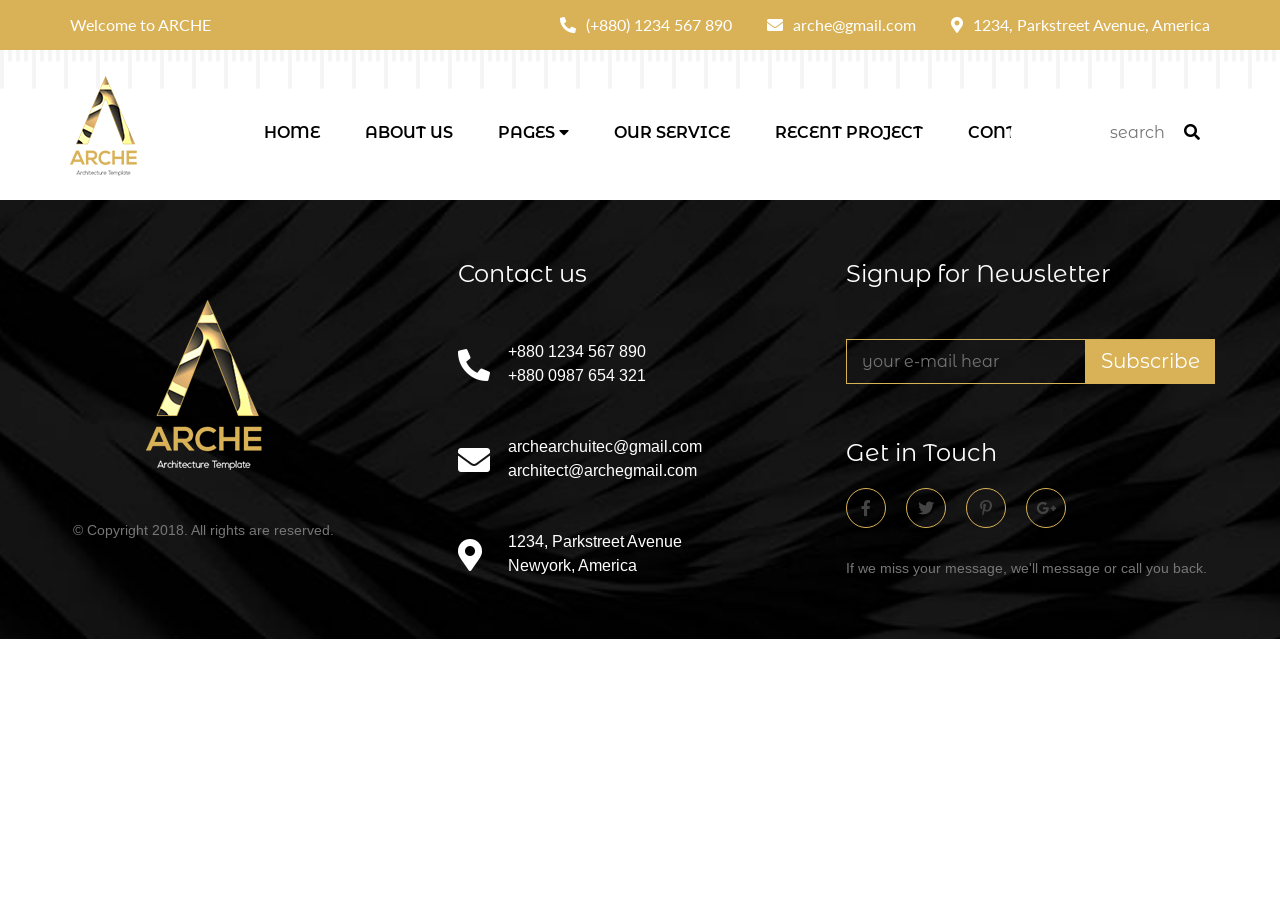
<file: blog.html>
<!DOCTYPE html>
<html lang="en">

<head>
    <meta charset="UTF-8">
    <meta name="viewport" content="width=device-width, initial-scale=1">
    <title>Blog</title>
    <!-- Google Font -->
    <link href="https://fonts.googleapis.com/css2?family=Arimo&display=swap" rel="stylesheet">
    <link href="https://fonts.googleapis.com/css2?family=Montserrat+Alternates:wght@300;400;500;600;700;800;900&display=swap" rel="stylesheet">
    <link href="https://fonts.googleapis.com/css2?family=Lato:wght@300;400;700;900&display=swap" rel="stylesheet">
    <!-- Google Font -->
    <!-- Link CSS -->
    <link rel="stylesheet" href="css/all.min.css">
    <link rel="stylesheet" href="css/bootstrap.min.css">
    <!---->
    <link rel="stylesheet" href="css/slick.css">
    <!---->
    <link rel="stylesheet" href="css/style.css">
    <!-- Link CSS -->
</head>

<body>

    <!--=================================
        Header Part Start Hear 
==================================-->
    <section id="header_part">
        <div class="container px-lg-0">
            <div class="row">
                <div class="col-lg-3">
                    <div class="header_text">
                        <p>Welcome to <span>Arche</span></p>
                    </div>
                </div>
                <div class="col-lg-9">
                    <div class="header_contact text-end">
                        <a href="callto:+8801234567890"><i class="fas fa-phone-alt"></i>(+880) 1234 567 890 </a>
                        <a href="mailto:arche@gmail.com "><i class="fas fa-envelope"></i>arche@gmail.com </a>
                        <p><i class="fas fa-map-marker-alt"></i>1234, Parkstreet Avenue, America</p>
                    </div>
                </div>
            </div>
        </div>
    </section>
    <!--=================================
        Header Part End Hear 
==================================-->

    <!--=================================
        Menu Part Start Hear 
==================================-->
    <section id="menu_part">
        <div class="container px-lg-0">
            <div class="row">
                <div class="col-lg-2">
                    <div class="logo">
                        <a href="#"><img src="images/logo.png" alt="logo"></a>
                    </div>
                </div>
                <div class="col-lg-10">
                    <div class="menu_section">
                        <nav class="navbar navbar-expand-lg main_menu">
                            <button class="navbar-toggler" type="button" data-bs-toggle="collapse" data-bs-target="#navbarSupportedContent" aria-controls="navbarSupportedContent" aria-expanded="false" aria-label="Toggle navigation">
                                <span class="navbar-toggler-icon"></span>
                            </button>
                            <div class="collapse navbar-collapse" id="navbarSupportedContent">
                                <ul class="navbar-nav me-auto mb-2 mb-lg-0">
                                    <li class="nav-item">
                                        <a class="nav-link active" aria-current="page" href="index.html">Home</a>
                                    </li>
                                    <li class="nav-item">
                                        <a class="nav-link" href="about.html">About Us</a>
                                    </li>
                                    <li class="nav-item">
                                        <a class="nav-link" href="#">Pages <i class="fas fa-caret-down"></i></a>
                                        <ul>
                                            <li><a href="#">Blog</a></li>
                                            <li><a href="#">Blog Details</a></li>
                                            <li><a href="#">Team</a></li>
                                            <li><a href="#">Member Details</a></li>
                                            <li><a href="404.html">404</a></li>
                                        </ul>
                                    </li>
                                    <li class="nav-item">
                                        <a class="nav-link" href="service.html">Our Service</a>
                                    </li>
                                    <li class="nav-item">
                                        <a class="nav-link" href="project.html">Recent Project</a>
                                    </li>
                                    <li class="nav-item">
                                        <a class="nav-link" href="contact.html">Contact</a>
                                    </li>
                                </ul>
                                <form class="search_box">
                                    <div class="search_in">
                                        <input type="text" placeholder="search">
                                    </div>
                                    <div class="search_icon">
                                        <button><i class="fas fa-search"></i></button>
                                    </div>

                                </form>
                            </div>
                        </nav>
                    </div>
                </div>
            </div>
        </div>
    </section>
    <!--=================================
        Menu Part End Hear 
==================================-->



    <!-- Others Part Gose Hear -->




    <!--=================================
        Footer Part Start Hear 
==================================-->
    <footer id="footer_part" style="background: url(images/footer-banner.jpg)">
        <div class="container px-lg-0">
            <div class="row">
                <div class="col-lg-3 text-center">
                    <div class="footer_left">
                        <a href="#"><img src="images/footer-logo.png" alt="logo"></a>
                        <p>&copy; Copyright 2018. All rights are reserved. </p>
                    </div>
                </div>
                <div class="col-lg-3 offset-1">
                    <div class="footer_middle">
                        <h2>Contact us</h2>
                        <div class="footer_phone">
                            <i class="fas fa-phone-alt"></i>
                            <p>+880 1234 567 890 <span>+880 0987 654 321</span></p>
                        </div>
                        <div class="footer_email">
                            <i class="fas fa-envelope"></i>
                            <p>archearchuitec@gmail.com <span>architect@archegmail.com</span></p>
                        </div>
                        <div class="footer_location">
                            <i class="fas fa-map-marker-alt"></i>
                            <p>1234, Parkstreet Avenue <span>Newyork, America</span></p>
                        </div>
                    </div>
                </div>
                <div class="col-lg-4 offset-1">
                    <div class="footer_right">
                        <h2>Signup for Newsletter</h2>
                        <form class="subscirbe_footer">
                            <input class="in_btn" type="email" placeholder="your e-mail hear">
                            <button type="submit" class="sc_btn">Subscribe</button>
                        </form>
                        <div class="footer_social_widget">
                            <h2>Get in Touch</h2>
                            <div class="social_icon">
                                <a href="#"><i class="fab fa-facebook-f"></i></a>
                                <a href="#"><i class="fab fa-twitter"></i></a>
                                <a href="#"><i class="fab fa-pinterest-p"></i></a>
                                <a href="#"><i class="fab fa-google-plus-g"></i></a>
                            </div>
                            <p>If we miss your message, we'll message or call you back.</p>
                        </div>
                    </div>
                </div>
            </div>
        </div>
    </footer>
    <!--=================================
        Footer Part End Hear 
==================================-->

    <!-- Js Link Hear -->
    <script src="js/jquery-1.12.4.min.js"></script>
    <script src="js/bootstrap.bundle.min.js"></script>
    <!---->
    <script src="js/waypoints.min.js"></script>
    <script src="js/jquery.counterup.min.js"></script>
    <script src="js/slick.min.js"></script>
    <!---->
    <script src="js/script.js"></script>
    <!-- Js Link Hear -->

</body>

</html>
</file>
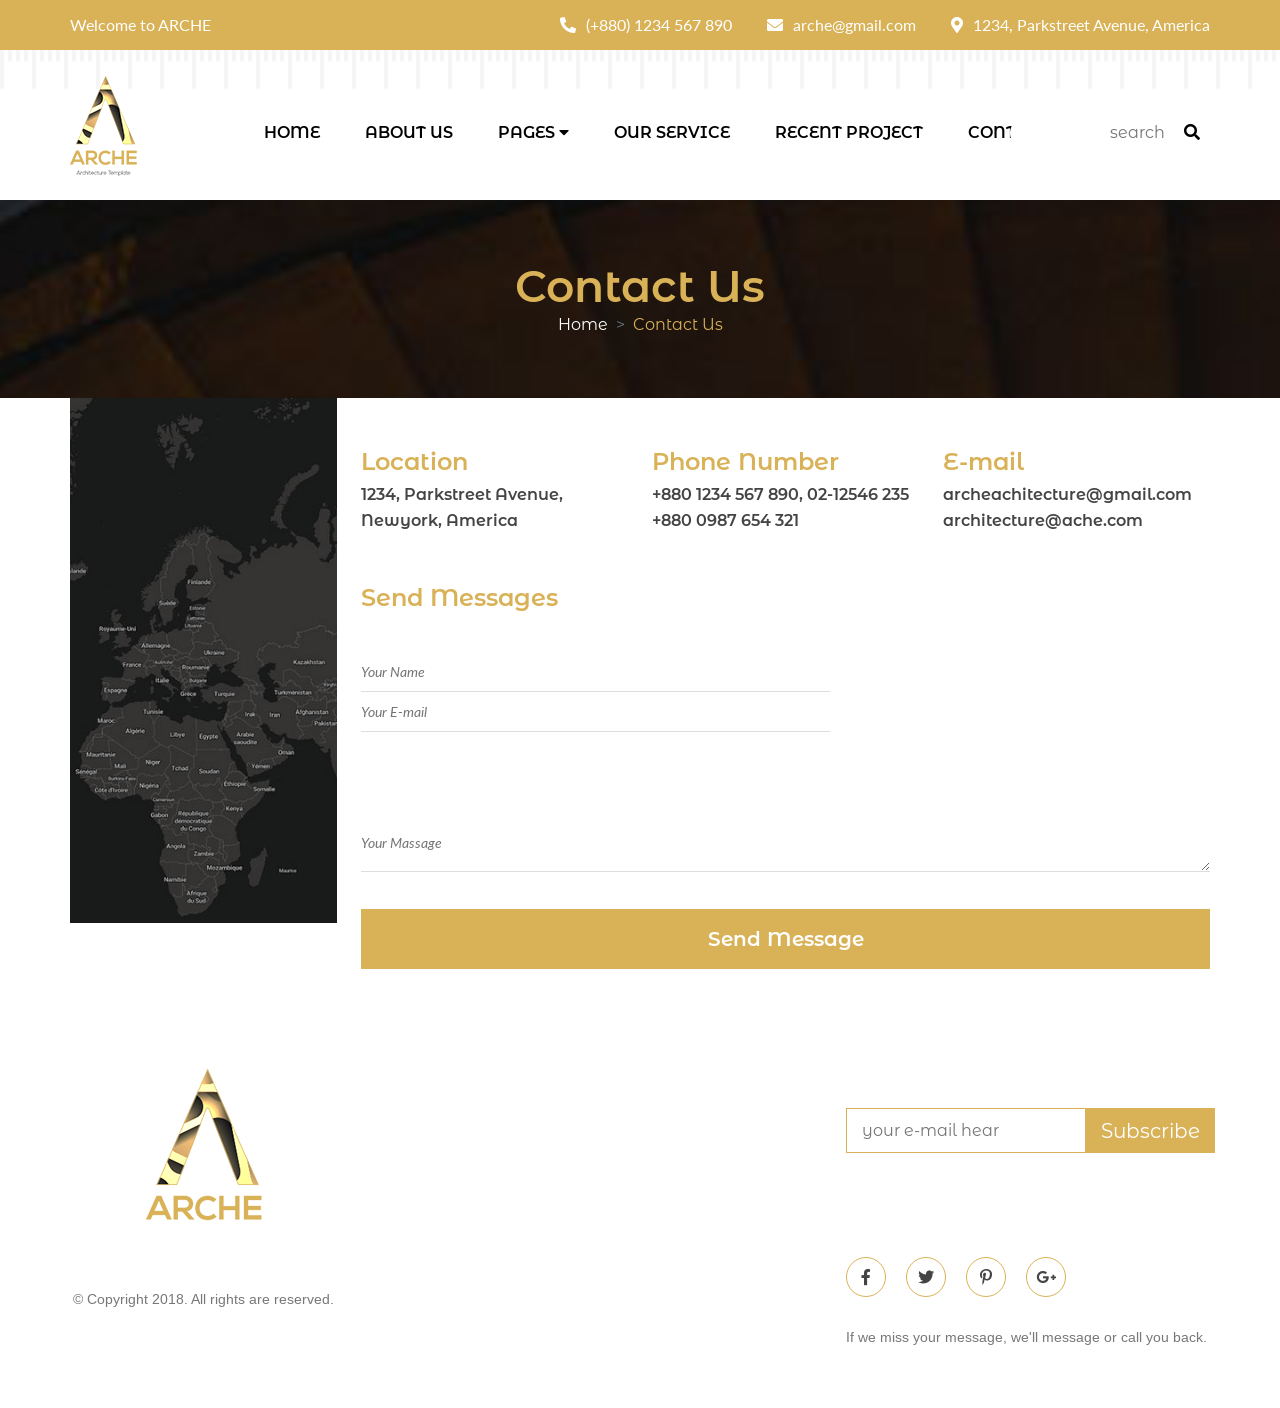
<file: contact.html>
<!DOCTYPE html>
<html lang="en">

<head>
    <meta charset="UTF-8">
    <meta name="viewport" content="width=device-width, initial-scale=1">
    <title>Contact</title>
    <!-- Google Font -->
    <link href="https://fonts.googleapis.com/css2?family=Arimo&display=swap" rel="stylesheet">
    <link href="https://fonts.googleapis.com/css2?family=Montserrat+Alternates:wght@300;400;500;600;700;800;900&display=swap" rel="stylesheet">
    <link href="https://fonts.googleapis.com/css2?family=Lato:wght@300;400;700;900&display=swap" rel="stylesheet">
    <!-- Google Font -->
    <!-- Link CSS -->
    <link rel="stylesheet" href="css/all.min.css">
    <link rel="stylesheet" href="css/bootstrap.min.css">
    <!---->
    <link rel="stylesheet" href="css/slick.css">
    <!---->
    <link rel="stylesheet" href="css/style.css">
    <!-- Link CSS -->
</head>

<body>

    <!--=================================
        Header Part Start Hear 
==================================-->
    <section id="header_part">
        <div class="container px-lg-0">
            <div class="row">
                <div class="col-lg-3">
                    <div class="header_text">
                        <p>Welcome to <span>Arche</span></p>
                    </div>
                </div>
                <div class="col-lg-9">
                    <div class="header_contact text-end">
                        <a href="callto:+8801234567890"><i class="fas fa-phone-alt"></i>(+880) 1234 567 890 </a>
                        <a href="mailto:arche@gmail.com "><i class="fas fa-envelope"></i>arche@gmail.com </a>
                        <p><i class="fas fa-map-marker-alt"></i>1234, Parkstreet Avenue, America</p>
                    </div>
                </div>
            </div>
        </div>
    </section>
    <!--=================================
        Header Part End Hear 
==================================-->

    <!--=================================
        Menu Part Start Hear 
==================================-->
    <section id="menu_part">
        <div class="container px-lg-0">
            <div class="row">
                <div class="col-lg-2">
                    <div class="logo">
                        <a href="#"><img src="images/logo.png" alt="logo"></a>
                    </div>
                </div>
                <div class="col-lg-10">
                    <div class="menu_section">
                        <nav class="navbar navbar-expand-lg main_menu">
                            <button class="navbar-toggler" type="button" data-bs-toggle="collapse" data-bs-target="#navbarSupportedContent" aria-controls="navbarSupportedContent" aria-expanded="false" aria-label="Toggle navigation">
                                <span class="navbar-toggler-icon"></span>
                            </button>
                            <div class="collapse navbar-collapse" id="navbarSupportedContent">
                                <ul class="navbar-nav me-auto mb-2 mb-lg-0">
                                    <li class="nav-item">
                                        <a class="nav-link active" aria-current="page" href="index.html">Home</a>
                                    </li>
                                    <li class="nav-item">
                                        <a class="nav-link" href="about.html">About Us</a>
                                    </li>
                                    <li class="nav-item">
                                        <a class="nav-link" href="#">Pages <i class="fas fa-caret-down"></i></a>
                                        <ul>
                                            <li><a href="#">Blog</a></li>
                                            <li><a href="#">Blog Details</a></li>
                                            <li><a href="#">Team</a></li>
                                            <li><a href="#">Member Details</a></li>
                                            <li><a href="404.html">404</a></li>
                                        </ul>
                                    </li>
                                    <li class="nav-item">
                                        <a class="nav-link" href="service.html">Our Service</a>
                                    </li>
                                    <li class="nav-item">
                                        <a class="nav-link" href="project.html">Recent Project</a>
                                    </li>
                                    <li class="nav-item">
                                        <a class="nav-link" href="contact.html">Contact</a>
                                    </li>
                                </ul>
                                <form class="search_box">
                                    <div class="search_in">
                                        <input type="text" placeholder="search">
                                    </div>
                                    <div class="search_icon">
                                        <button><i class="fas fa-search"></i></button>
                                    </div>

                                </form>
                            </div>
                        </nav>
                    </div>
                </div>
            </div>
        </div>
    </section>
    <!--=================================
        Menu Part End Hear 
==================================-->
    <!--=================================
        Breadcrumb Part Start Hear 
==================================-->
    <section id="about_breadcrumb" style="background: url(images/about-breadcrumb-banner.jpg)">
        <div class="container px-lg-0">
            <div class="row">
                <div class="col-lg-12 text-center">
                    <div class="about_page_brc">
                        <h2>Contact Us</h2>
                        <nav style="--bs-breadcrumb-divider: '>';" aria-label="breadcrumb">
                            <ol class="breadcrumb">
                                <li class="breadcrumb-item"><a href="index.html">Home</a></li>
                                <li class="breadcrumb-item active" aria-current="page">Contact Us</li>
                            </ol>
                        </nav>
                    </div>
                </div>
            </div>
        </div>
    </section>
    <!--=================================
        Breadcrumb Part End Hear 
==================================-->

    <!--=================================
        Contact_area Part End Hear 
==================================-->
    <section id="contact_area">
        <div class="container px-lg-0">
            <div class="row">
                <div class="col-lg-3">
                    <img src="images/footer-map.jpg" alt="map" class="img-fluid w-100">
                </div>
                <div class="col-lg-9">
                    <div class="row contact_right">
                        <div class="col-lg-4 contact_text">
                            <h3>Location</h3>
                            <p>1234, Parkstreet Avenue, <span>Newyork, America</span></p>
                        </div>
                        <div class="col-lg-4 contact_text">
                            <h3>Phone Number</h3>
                            <p>+880 1234 567 890, 02-12546 235<span>+880 0987 654 321</span></p>
                        </div>
                        <div class="col-lg-4 contact_text">
                            <h3>E-mail</h3>
                            <p>archeachitecture@gmail.com <span>architecture@ache.com</span></p>
                        </div>
                    </div>
                    <div class="row contact_left">
                        <div class="col-lg-12 contact_bottom">
                            <h2>Send Messages</h2>
                            <form class="contact_box">
                                <input class="n-box" type="text" placeholder="Your Name">
                                <input class="e-box" type="email" placeholder="Your E-mail">
                                <textarea class="ms-box" cols="100" rows="1" placeholder="Your Massage"></textarea>
                                <button class="c_sub" type="submit">Send Message</button>
                            </form>
                        </div>
                    </div>
                </div>
            </div>
        </div>
    </section>

    <!--=================================
        Contact_area Part End Hear 
==================================-->


    <!--===============================
        Footer Part Start Hear 
==================================-->
    <footer id="footer_part" style="background: url(images/footer-banner.jpg)">
        <div class="container px-lg-0">
            <div class="row">
                <div class="col-lg-3 text-center">
                    <div class="footer_left">
                        <a href="#"><img src="images/footer-logo.png" alt="logo"></a>
                        <p>&copy; Copyright 2018. All rights are reserved. </p>
                    </div>
                </div>
                <div class="col-lg-3 offset-1">
                    <div class="footer_middle">
                        <h2>Contact us</h2>
                        <div class="footer_phone">
                            <i class="fas fa-phone-alt"></i>
                            <p>+880 1234 567 890 <span>+880 0987 654 321</span></p>
                        </div>
                        <div class="footer_email">
                            <i class="fas fa-envelope"></i>
                            <p>archearchuitec@gmail.com <span>architect@archegmail.com</span></p>
                        </div>
                        <div class="footer_location">
                            <i class="fas fa-map-marker-alt"></i>
                            <p>1234, Parkstreet Avenue <span>Newyork, America</span></p>
                        </div>
                    </div>
                </div>
                <div class="col-lg-4 offset-1">
                    <div class="footer_right">
                        <h2>Signup for Newsletter</h2>
                        <form class="subscirbe_footer">
                            <input class="in_btn" type="email" placeholder="your e-mail hear">
                            <button type="submit" class="sc_btn">Subscribe</button>
                        </form>
                        <div class="footer_social_widget">
                            <h2>Get in Touch</h2>
                            <div class="social_icon">
                                <a href="#"><i class="fab fa-facebook-f"></i></a>
                                <a href="#"><i class="fab fa-twitter"></i></a>
                                <a href="#"><i class="fab fa-pinterest-p"></i></a>
                                <a href="#"><i class="fab fa-google-plus-g"></i></a>
                            </div>
                            <p>If we miss your message, we'll message or call you back.</p>
                        </div>
                    </div>
                </div>
            </div>
        </div>
    </footer>
    <!--=================================
        Footer Part End Hear 
==================================-->

    <!-- Js Link Hear -->
    <script src="js/jquery-1.12.4.min.js"></script>
    <script src="js/bootstrap.bundle.min.js"></script>
    <!---->
    <script src="js/waypoints.min.js"></script>
    <script src="js/jquery.counterup.min.js"></script>
    <script src="js/slick.min.js"></script>
    <!---->
    <script src="js/script.js"></script>
    <!-- Js Link Hear -->

</body>

</html>
</file>
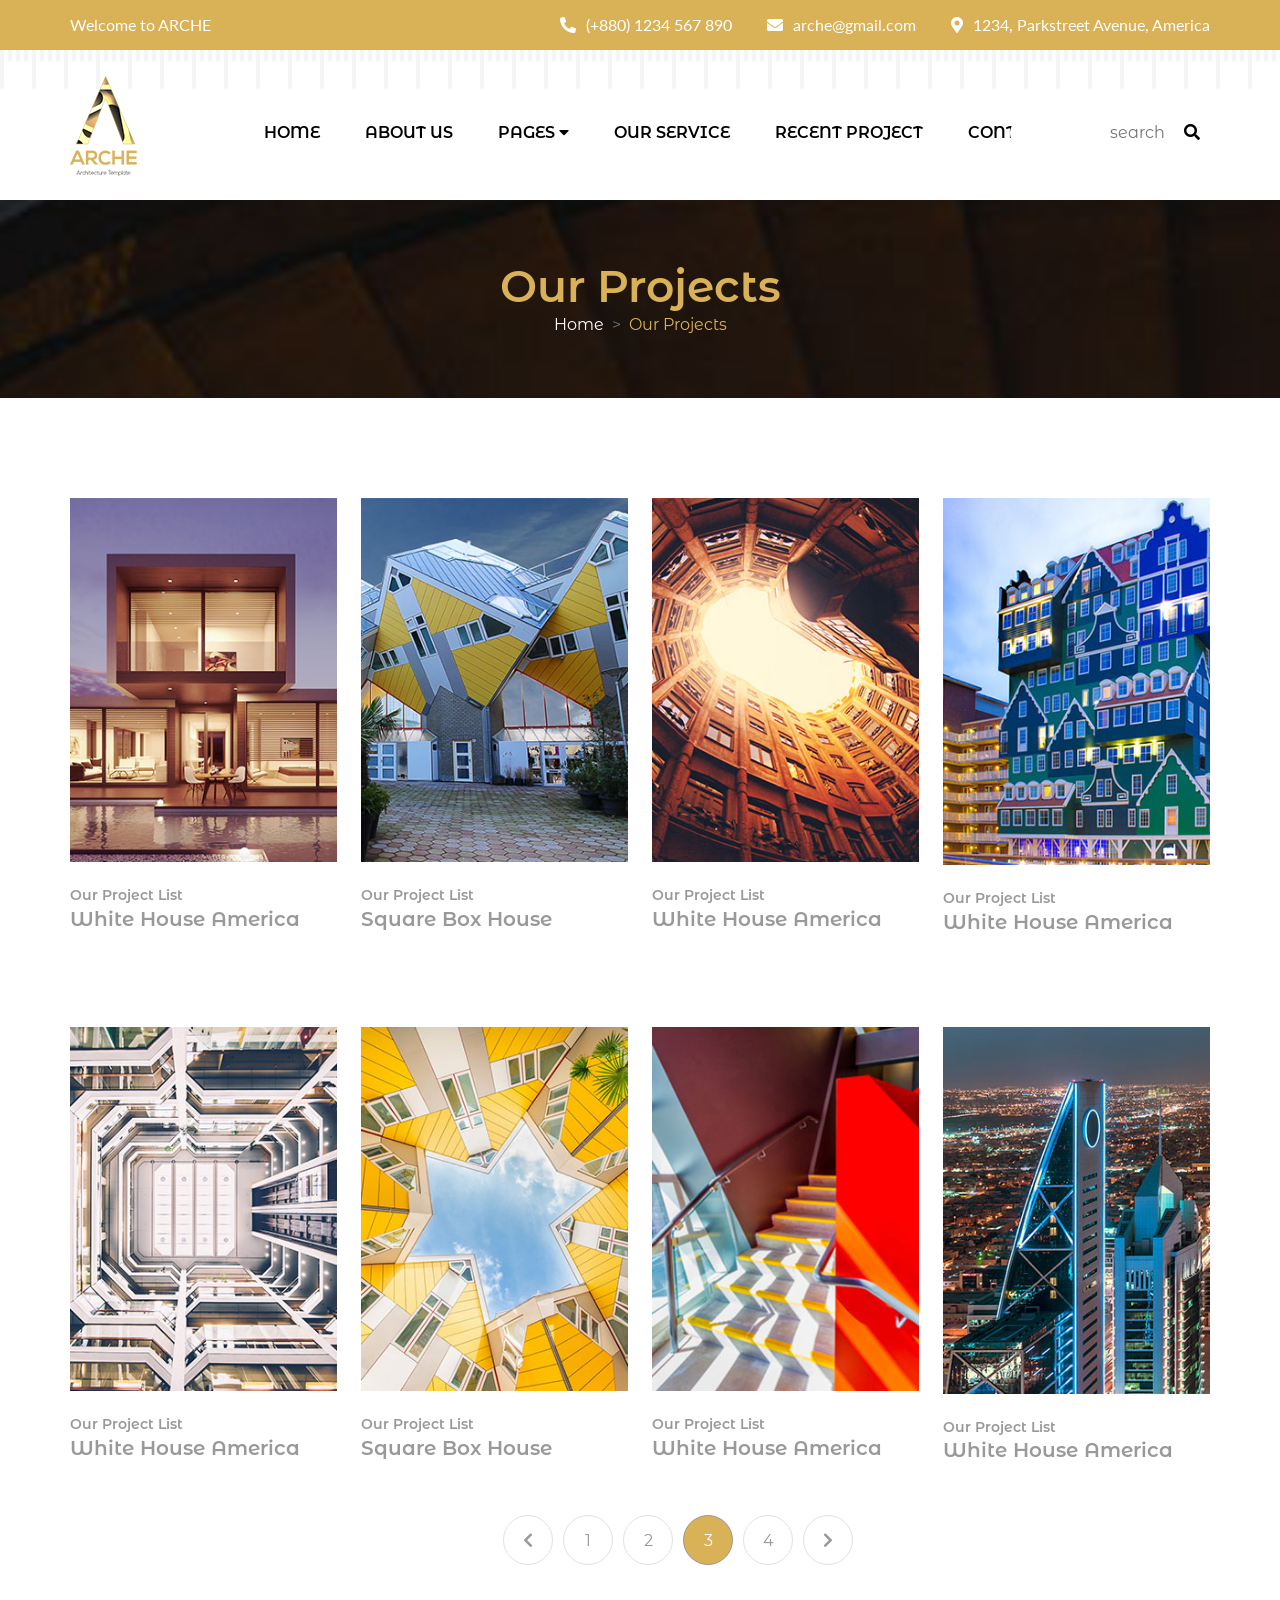
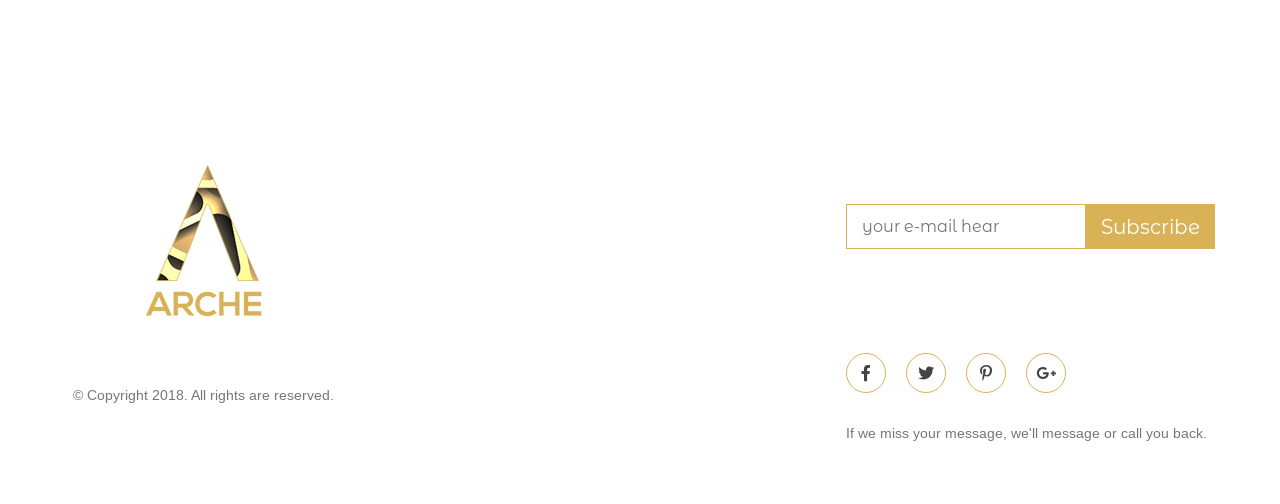
<file: project.html>
<!DOCTYPE html>
<html lang="en">

<head>
    <meta charset="UTF-8">
    <meta name="viewport" content="width=device-width, initial-scale=1">
    <title>Project</title>
    <!-- Google Font -->
    <link href="https://fonts.googleapis.com/css2?family=Arimo&display=swap" rel="stylesheet">
    <link href="https://fonts.googleapis.com/css2?family=Montserrat+Alternates:wght@300;400;500;600;700;800;900&display=swap" rel="stylesheet">
    <link href="https://fonts.googleapis.com/css2?family=Lato:wght@300;400;700;900&display=swap" rel="stylesheet">
    <!-- Google Font -->
    <!-- Link CSS -->
    <link rel="stylesheet" href="css/all.min.css">
    <link rel="stylesheet" href="css/bootstrap.min.css">
    <!---->
    <link rel="stylesheet" href="css/slick.css">
    <!---->
    <link rel="stylesheet" href="css/style.css">
    <!-- Link CSS -->
</head>

<body>

    <!--=================================
        Header Part Start Hear 
==================================-->
    <section id="header_part">
        <div class="container px-lg-0">
            <div class="row">
                <div class="col-lg-3">
                    <div class="header_text">
                        <p>Welcome to <span>Arche</span></p>
                    </div>
                </div>
                <div class="col-lg-9">
                    <div class="header_contact text-end">
                        <a href="callto:+8801234567890"><i class="fas fa-phone-alt"></i>(+880) 1234 567 890 </a>
                        <a href="mailto:arche@gmail.com "><i class="fas fa-envelope"></i>arche@gmail.com </a>
                        <p><i class="fas fa-map-marker-alt"></i>1234, Parkstreet Avenue, America</p>
                    </div>
                </div>
            </div>
        </div>
    </section>
    <!--=================================
        Header Part End Hear 
==================================-->

    <!--=================================
        Menu Part Start Hear 
==================================-->
    <section id="menu_part">
        <div class="container px-lg-0">
            <div class="row">
                <div class="col-lg-2">
                    <div class="logo">
                        <a href="#"><img src="images/logo.png" alt="logo"></a>
                    </div>
                </div>
                <div class="col-lg-10">
                    <div class="menu_section">
                        <nav class="navbar navbar-expand-lg main_menu">
                            <button class="navbar-toggler" type="button" data-bs-toggle="collapse" data-bs-target="#navbarSupportedContent" aria-controls="navbarSupportedContent" aria-expanded="false" aria-label="Toggle navigation">
                                <span class="navbar-toggler-icon"></span>
                            </button>
                            <div class="collapse navbar-collapse" id="navbarSupportedContent">
                                <ul class="navbar-nav me-auto mb-2 mb-lg-0">
                                    <li class="nav-item">
                                        <a class="nav-link active" aria-current="page" href="index.html">Home</a>
                                    </li>
                                    <li class="nav-item">
                                        <a class="nav-link" href="about.html">About Us</a>
                                    </li>
                                    <li class="nav-item">
                                        <a class="nav-link" href="#">Pages <i class="fas fa-caret-down"></i></a>
                                        <ul>
                                            <li><a href="#">Blog</a></li>
                                            <li><a href="#">Blog Details</a></li>
                                            <li><a href="#">Team</a></li>
                                            <li><a href="#">Member Details</a></li>
                                            <li><a href="404.html">404</a></li>
                                        </ul>
                                    </li>
                                    <li class="nav-item">
                                        <a class="nav-link" href="service.html">Our Service</a>
                                    </li>
                                    <li class="nav-item">
                                        <a class="nav-link" href="project.html">Recent Project</a>
                                    </li>
                                    <li class="nav-item">
                                        <a class="nav-link" href="contact.html">Contact</a>
                                    </li>
                                </ul>
                                <form class="search_box">
                                    <div class="search_in">
                                        <input type="text" placeholder="search">
                                    </div>
                                    <div class="search_icon">
                                        <button><i class="fas fa-search"></i></button>
                                    </div>

                                </form>
                            </div>
                        </nav>
                    </div>
                </div>
            </div>
        </div>
    </section>
    <!--=================================
        Menu Part End Hear 
==================================-->
    <!--=================================
        Breadcrumb Part Start Hear 
==================================-->
    <section id="about_breadcrumb" style="background: url(images/about-breadcrumb-banner.jpg)">
        <div class="container px-lg-0">
            <div class="row">
                <div class="col-lg-12 text-center">
                    <div class="about_page_brc">
                        <h2>Our Projects</h2>
                        <nav style="--bs-breadcrumb-divider: '>';" aria-label="breadcrumb">
                            <ol class="breadcrumb">
                                <li class="breadcrumb-item"><a href="index.html">Home</a></li>
                                <li class="breadcrumb-item active" aria-current="page">Our Projects</li>
                            </ol>
                        </nav>
                    </div>
                </div>
            </div>
        </div>
    </section>
    <!--=================================
        Breadcrumb Part End Hear 
==================================-->

    <!--=================================
        Our Project List Part End Hear 
==================================-->
    <section id="our_porject_list">
        <div class="container px-lg-0">
            <div class="row">
                <div class="col-lg-3">
                    <div class="our_project_items project_items_mar">
                        <div class="our_porject_img">
                            <img src="images/project-item1.jpg" alt="project-img" class="img-fluid w-100">
                            <div class="overly">
                                <a href="project.html">Full Project <i class="fas fa-external-link-alt"></i></a>
                            </div>
                        </div>
                        <h6>Our Project List</h6>
                        <p>White House America</p>
                    </div>
                </div>
                <div class="col-lg-3">
                    <div class="our_project_items project_items_mar">
                        <div class="our_porject_img">
                            <img src="images/project-item2.jpg" alt="project-img" class="img-fluid w-100">
                            <div class="overly">
                                <a href="project.html">Full Project <i class="fas fa-external-link-alt"></i></a>
                            </div>
                        </div>
                        <h6>Our Project List</h6>
                        <p>Square Box House</p>
                    </div>
                </div>
                <div class="col-lg-3">
                    <div class="our_project_items project_items_mar">
                        <div class="our_porject_img">
                            <img src="images/project-item3.jpg" alt="project-img" class="img-fluid w-100">
                            <div class="overly">
                                <a href="project.html">Full Project <i class="fas fa-external-link-alt"></i></a>
                            </div>
                        </div>
                        <h6>Our Project List</h6>
                        <p>White House America</p>
                    </div>
                </div>
                <div class="col-lg-3">
                    <div class="our_project_items project_items_mar">
                        <div class="our_porject_img">
                            <img src="images/project-item4.jpg" alt="project-img" class="img-fluid w-100">
                            <div class="overly">
                                <a href="project.html">Full Project <i class="fas fa-external-link-alt"></i></a>
                            </div>
                        </div>
                        <h6>Our Project List</h6>
                        <p>White House America</p>
                    </div>
                </div>
                <div class="col-lg-3">
                    <div class="our_project_items">
                        <div class="our_porject_img">
                            <img src="images/project-item5.jpg" alt="project-img" class="img-fluid w-100">
                            <div class="overly">
                                <a href="project.html">Full Project <i class="fas fa-external-link-alt"></i></a>
                            </div>
                        </div>
                        <h6>Our Project List</h6>
                        <p>White House America</p>
                    </div>
                </div>
                <div class="col-lg-3">
                    <div class="our_project_items">
                        <div class="our_porject_img">
                            <img src="images/project-item6.jpg" alt="project-img" class="img-fluid w-100">
                            <div class="overly">
                                <a href="project.html">Full Project <i class="fas fa-external-link-alt"></i></a>
                            </div>
                        </div>
                        <h6>Our Project List</h6>
                        <p>Square Box House</p>
                    </div>
                </div>
                <div class="col-lg-3">
                    <div class="our_project_items">
                        <div class="our_porject_img">
                            <img src="images/project-item7.jpg" alt="project-img" class="img-fluid w-100">
                            <div class="overly">
                                <a href="project.html">Full Project <i class="fas fa-external-link-alt"></i></a>
                            </div>
                        </div>
                        <h6>Our Project List</h6>
                        <p>White House America</p>
                    </div>
                </div>
                <div class="col-lg-3">
                    <div class="our_project_items">
                        <div class="our_porject_img">
                            <img src="images/project-item8.jpg" alt="project-img" class="img-fluid w-100">
                            <div class="overly">
                                <a href="project.html">Full Project <i class="fas fa-external-link-alt"></i></a>
                            </div>
                        </div>
                        <h6>Our Project List</h6>
                        <p>White House America</p>
                    </div>
                </div>
            </div>
            <div class="row project_pagination">
                <div class="col-lg-4 offset-4">
                    <nav aria-label="...">
                        <ul class="pagination">
                            <li class="page-item disabled">
                                <span class="page-link"><i class="fas fa-chevron-left"></i></span>
                            </li>
                            <li class="page-item"><a class="page-link" href="#">1</a></li>
                            <li class="page-item"><a class="page-link" href="#">2</a></li>
                            <li class="page-item active" aria-current="page">
                                <span class="page-link">3</span>
                            </li>
                            <li class="page-item"><a class="page-link" href="#">4</a></li>
                            <li class="page-item">
                                <a class="page-link" href="#"><i class="fas fa-chevron-right"></i></a>
                            </li>
                        </ul>
                    </nav>
                </div>
            </div>
        </div>
    </section>

    <!--=================================
        Our Project List Part End Hear 
==================================-->

    <!--=================================
        Footer Part Start Hear 
==================================-->
    <footer id="footer_part" style="background: url(images/footer-banner.jpg)">
        <div class="container px-lg-0">
            <div class="row">
                <div class="col-lg-3 text-center">
                    <div class="footer_left">
                        <a href="#"><img src="images/footer-logo.png" alt="logo"></a>
                        <p>&copy; Copyright 2018. All rights are reserved. </p>
                    </div>
                </div>
                <div class="col-lg-3 offset-1">
                    <div class="footer_middle">
                        <h2>Contact us</h2>
                        <div class="footer_phone">
                            <i class="fas fa-phone-alt"></i>
                            <p>+880 1234 567 890 <span>+880 0987 654 321</span></p>
                        </div>
                        <div class="footer_email">
                            <i class="fas fa-envelope"></i>
                            <p>archearchuitec@gmail.com <span>architect@archegmail.com</span></p>
                        </div>
                        <div class="footer_location">
                            <i class="fas fa-map-marker-alt"></i>
                            <p>1234, Parkstreet Avenue <span>Newyork, America</span></p>
                        </div>
                    </div>
                </div>
                <div class="col-lg-4 offset-1">
                    <div class="footer_right">
                        <h2>Signup for Newsletter</h2>
                        <form class="subscirbe_footer">
                            <input class="in_btn" type="email" placeholder="your e-mail hear">
                            <button type="submit" class="sc_btn">Subscribe</button>
                        </form>
                        <div class="footer_social_widget">
                            <h2>Get in Touch</h2>
                            <div class="social_icon">
                                <a href="#"><i class="fab fa-facebook-f"></i></a>
                                <a href="#"><i class="fab fa-twitter"></i></a>
                                <a href="#"><i class="fab fa-pinterest-p"></i></a>
                                <a href="#"><i class="fab fa-google-plus-g"></i></a>
                            </div>
                            <p>If we miss your message, we'll message or call you back.</p>
                        </div>
                    </div>
                </div>
            </div>
        </div>
    </footer>
    <!--=================================
        Footer Part End Hear 
==================================-->

    <!-- Js Link Hear -->
    <script src="js/jquery-1.12.4.min.js"></script>
    <script src="js/bootstrap.bundle.min.js"></script>
    <!---->
    <script src="js/waypoints.min.js"></script>
    <script src="js/jquery.counterup.min.js"></script>
    <script src="js/slick.min.js"></script>
    <!---->
    <script src="js/script.js"></script>
    <!-- Js Link Hear -->

</body>

</html>
</file>
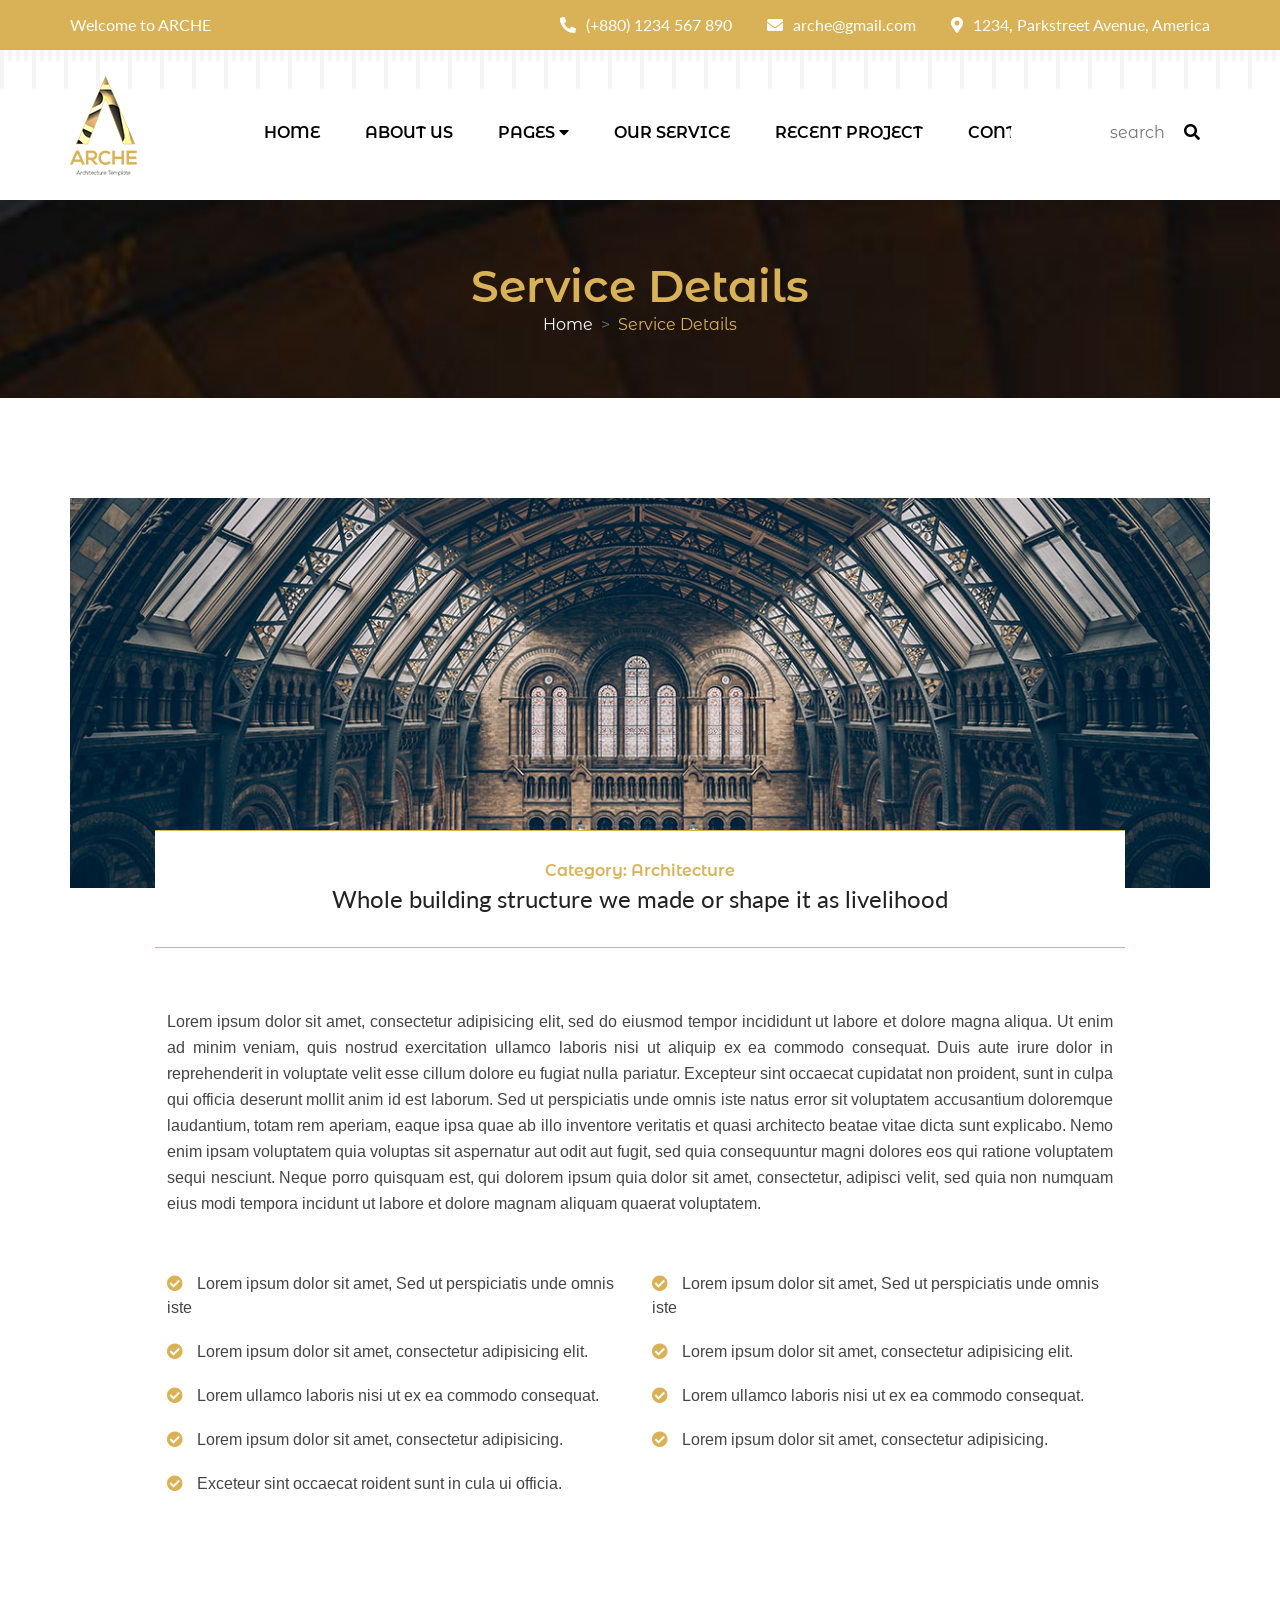
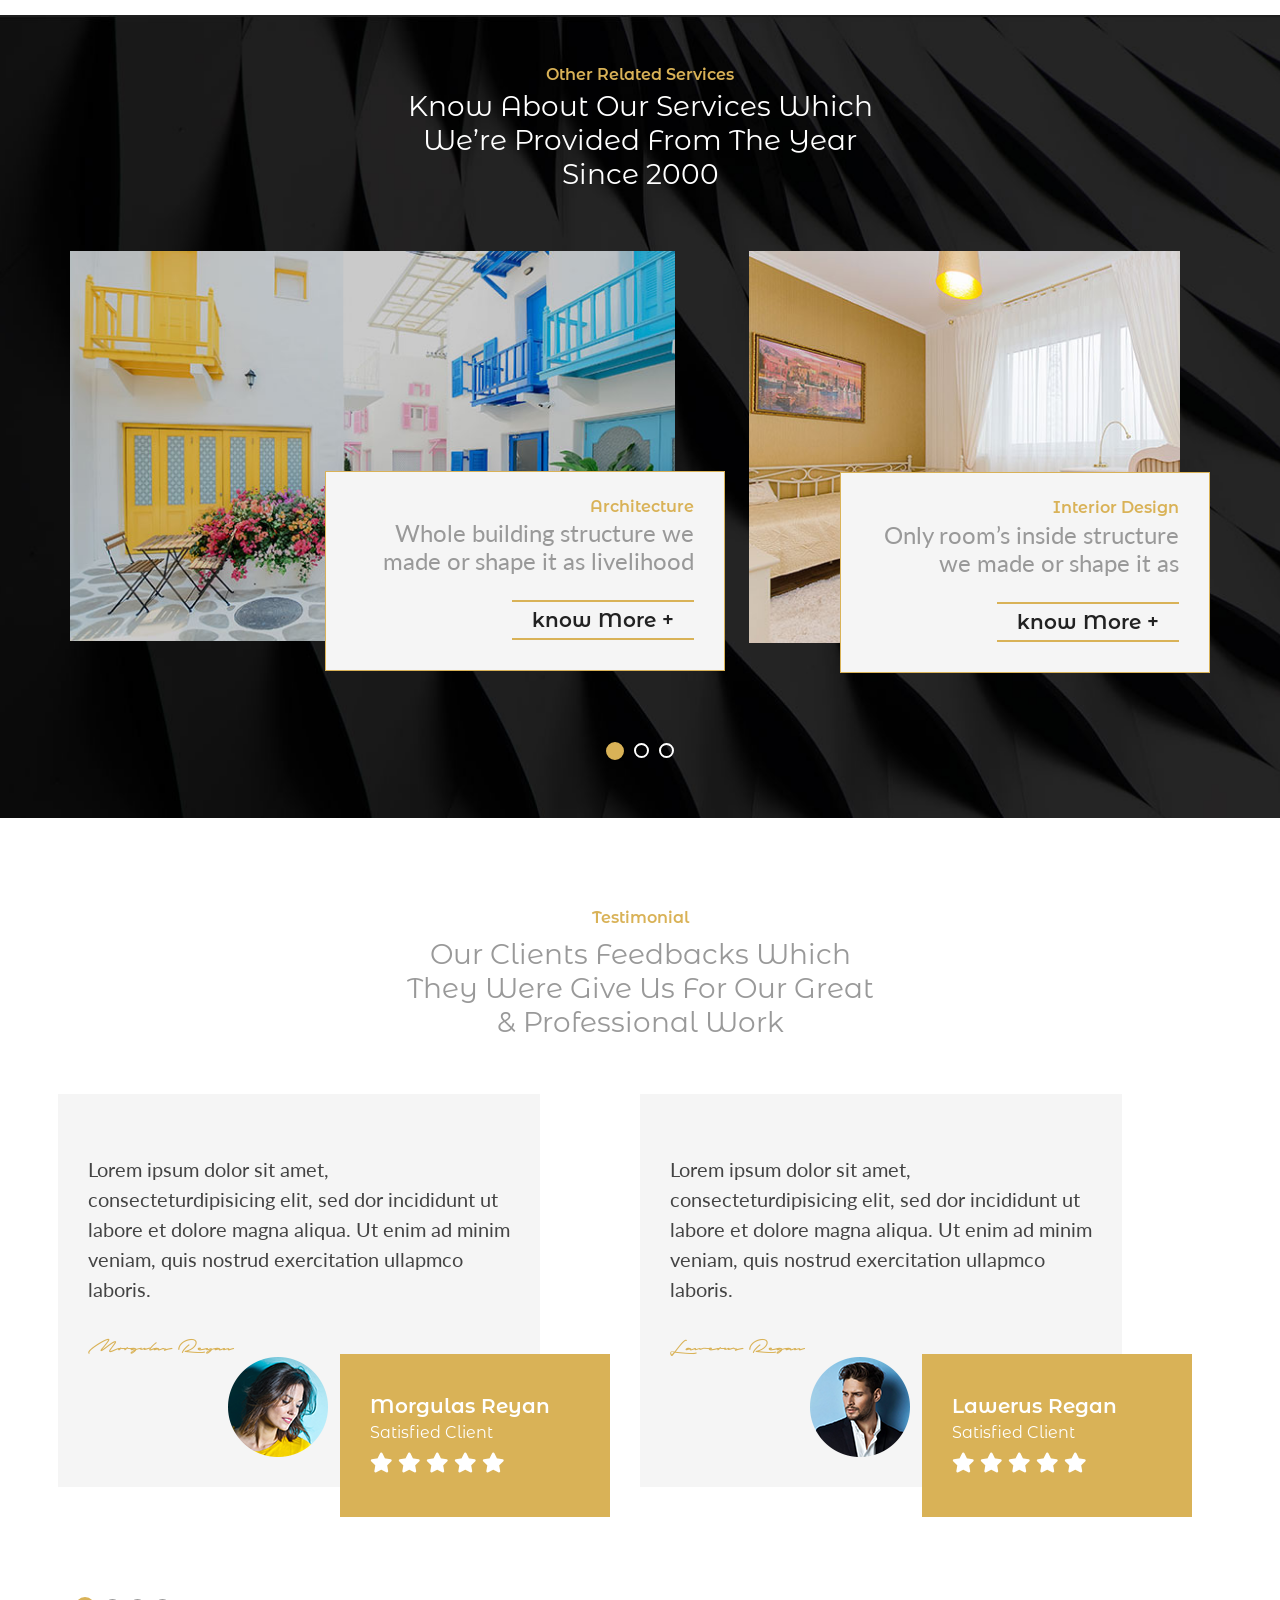
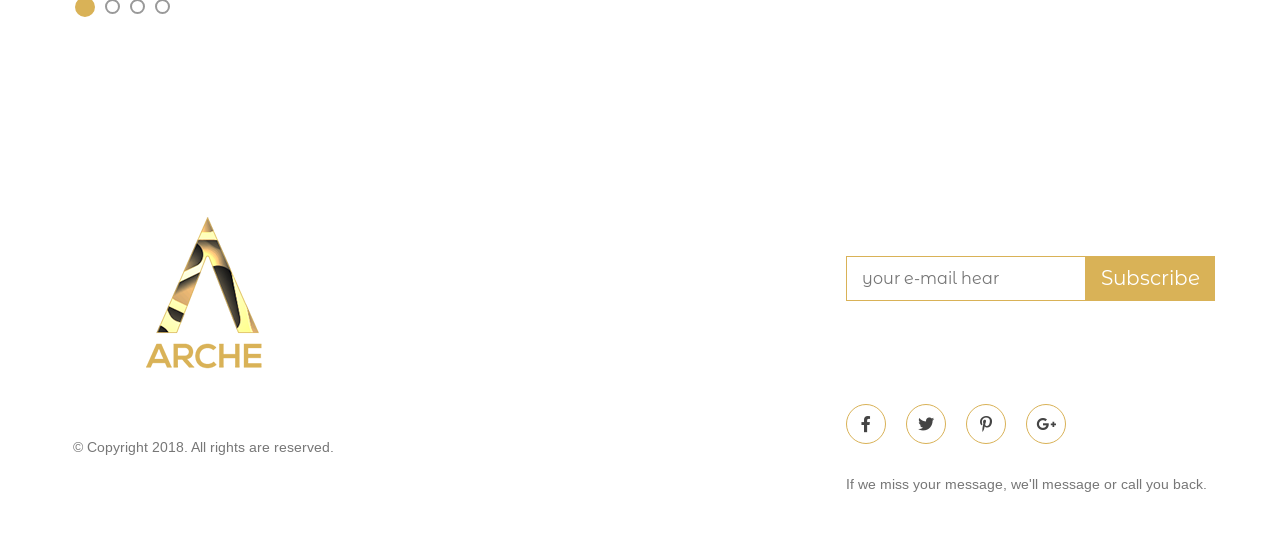
<file: service.html>
<!DOCTYPE html>
<html lang="en">

<head>
    <meta charset="UTF-8">
    <meta name="viewport" content="width=device-width, initial-scale=1">
    <title>Service</title>
    <!-- Google Font -->
    <link href="https://fonts.googleapis.com/css2?family=Arimo&display=swap" rel="stylesheet">
    <link href="https://fonts.googleapis.com/css2?family=Montserrat+Alternates:wght@300;400;500;600;700;800;900&display=swap" rel="stylesheet">
    <link href="https://fonts.googleapis.com/css2?family=Lato:wght@300;400;700;900&display=swap" rel="stylesheet">
    <!-- Google Font -->
    <!-- Link CSS -->
    <link rel="stylesheet" href="css/all.min.css">
    <link rel="stylesheet" href="css/bootstrap.min.css">
    <!---->
    <link rel="stylesheet" href="css/slick.css">
    <!---->
    <link rel="stylesheet" href="css/style.css">
    <!-- Link CSS -->
</head>

<body>

    <!--=================================
        Header Part Start Hear 
==================================-->
    <section id="header_part">
        <div class="container px-lg-0">
            <div class="row">
                <div class="col-lg-3">
                    <div class="header_text">
                        <p>Welcome to <span>Arche</span></p>
                    </div>
                </div>
                <div class="col-lg-9">
                    <div class="header_contact text-end">
                        <a href="callto:+8801234567890"><i class="fas fa-phone-alt"></i>(+880) 1234 567 890 </a>
                        <a href="mailto:arche@gmail.com "><i class="fas fa-envelope"></i>arche@gmail.com </a>
                        <p><i class="fas fa-map-marker-alt"></i>1234, Parkstreet Avenue, America</p>
                    </div>
                </div>
            </div>
        </div>
    </section>
    <!--=================================
        Header Part End Hear 
==================================-->

    <!--=================================
        Menu Part Start Hear 
==================================-->
    <section id="menu_part">
        <div class="container px-lg-0">
            <div class="row">
                <div class="col-lg-2">
                    <div class="logo">
                        <a href="#"><img src="images/logo.png" alt="logo"></a>
                    </div>
                </div>
                <div class="col-lg-10">
                    <div class="menu_section">
                        <nav class="navbar navbar-expand-lg main_menu">
                            <button class="navbar-toggler" type="button" data-bs-toggle="collapse" data-bs-target="#navbarSupportedContent" aria-controls="navbarSupportedContent" aria-expanded="false" aria-label="Toggle navigation">
                                <span class="navbar-toggler-icon"></span>
                            </button>
                            <div class="collapse navbar-collapse" id="navbarSupportedContent">
                                <ul class="navbar-nav me-auto mb-2 mb-lg-0">
                                    <li class="nav-item">
                                        <a class="nav-link active" aria-current="page" href="index.html">Home</a>
                                    </li>
                                    <li class="nav-item">
                                        <a class="nav-link" href="about.html">About Us</a>
                                    </li>
                                    <li class="nav-item">
                                        <a class="nav-link" href="#">Pages <i class="fas fa-caret-down"></i></a>
                                        <ul>
                                            <li><a href="blog.html">Blog</a></li>
                                            <li><a href="#">Blog Details</a></li>
                                            <li><a href="#">Team</a></li>
                                            <li><a href="#">Member Details</a></li>
                                            <li><a href="404.html">404</a></li>
                                        </ul>
                                    </li>
                                    <li class="nav-item">
                                        <a class="nav-link" href="service.html">Our Service</a>
                                    </li>
                                    <li class="nav-item">
                                        <a class="nav-link" href="project.html">Recent Project</a>
                                    </li>
                                    <li class="nav-item">
                                        <a class="nav-link" href="contact.html">Contact</a>
                                    </li>
                                </ul>
                                <form class="search_box">
                                    <div class="search_in">
                                        <input type="text" placeholder="search">
                                    </div>
                                    <div class="search_icon">
                                        <button><i class="fas fa-search"></i></button>
                                    </div>

                                </form>
                            </div>
                        </nav>
                    </div>
                </div>
            </div>
        </div>
    </section>
    <!--=================================
        Menu Part End Hear 
==================================-->
    <!--=================================
        Breadcrumb Part Start Hear 
==================================-->
    <section id="about_breadcrumb" style="background: url(images/about-breadcrumb-banner.jpg)">
        <div class="container px-lg-0">
            <div class="row">
                <div class="col-lg-12 text-center">
                    <div class="about_page_brc">
                        <h2>Service Details</h2>
                        <nav style="--bs-breadcrumb-divider: '>';" aria-label="breadcrumb">
                            <ol class="breadcrumb">
                                <li class="breadcrumb-item"><a href="index.html">Home</a></li>
                                <li class="breadcrumb-item active" aria-current="page">Service Details</li>
                            </ol>
                        </nav>
                    </div>
                </div>
            </div>
        </div>
    </section>
    <!--=================================
        Breadcrumb Part End Hear 
==================================-->
    <!--=================================
        Service Details Part End Hear 
==================================-->
    <section id="service_details">
        <div class="container px-lg-0">
            <div class="row">
                <div class="col-lg-12 text-center">
                    <div class="service_detaile_img">
                        <img src="images/service-details-img.jpg" alt="service details" class="img-fluid w-100">
                        <div class="overly">
                            <h3>Category: Architecture</h3>
                            <p>Whole building structure we made or shape it as livelihood</p>
                        </div>
                    </div>
                </div>
            </div>
            <div class="row">
                <div class="col-lg-10 offset-1">
                    <div class="service_detaile_text">
                        <p>Lorem ipsum dolor sit amet, consectetur adipisicing elit, sed do eiusmod tempor incididunt ut labore et dolore magna aliqua. Ut enim ad minim veniam, quis nostrud exercitation ullamco laboris nisi ut aliquip ex ea commodo consequat. Duis aute irure dolor in reprehenderit in voluptate velit esse cillum dolore eu fugiat nulla pariatur. Excepteur sint occaecat cupidatat non proident, sunt in culpa qui officia deserunt mollit anim id est laborum. Sed ut perspiciatis unde omnis iste natus error sit voluptatem accusantium doloremque laudantium, totam rem aperiam, eaque ipsa quae ab illo inventore veritatis et quasi architecto beatae vitae dicta sunt explicabo. Nemo enim ipsam voluptatem quia voluptas sit aspernatur aut odit aut fugit, sed quia consequuntur magni dolores eos qui ratione voluptatem sequi nesciunt. Neque porro quisquam est, qui dolorem ipsum quia dolor sit amet, consectetur, adipisci velit, sed quia non numquam eius modi tempora incidunt ut labore et dolore magnam aliquam quaerat voluptatem.</p>
                    </div>
                </div>
            </div>
            <div class="row">
                <div class="col-lg-5 offset-1">
                    <div class="service_list">
                        <ul>
                            <li><i class="fas fa-check-circle"></i> Lorem ipsum dolor sit amet, Sed ut perspiciatis unde omnis iste</li>
                            <li><i class="fas fa-check-circle"></i> Lorem ipsum dolor sit amet, consectetur adipisicing elit.</li>
                            <li><i class="fas fa-check-circle"></i> Lorem ullamco laboris nisi ut ex ea commodo consequat.</li>
                            <li><i class="fas fa-check-circle"></i> Lorem ipsum dolor sit amet, consectetur adipisicing.</li>
                            <li><i class="fas fa-check-circle"></i> Exceteur sint occaecat roident sunt in cula ui officia.</li>
                        </ul>
                    </div>
                </div>
                <div class="col-lg-5">
                    <div class="service_list">
                        <ul>
                            <li><i class="fas fa-check-circle"></i> Lorem ipsum dolor sit amet, Sed ut perspiciatis unde omnis iste</li>
                            <li><i class="fas fa-check-circle"></i> Lorem ipsum dolor sit amet, consectetur adipisicing elit.</li>
                            <li><i class="fas fa-check-circle"></i> Lorem ullamco laboris nisi ut ex ea commodo consequat.</li>
                            <li><i class="fas fa-check-circle"></i> Lorem ipsum dolor sit amet, consectetur adipisicing.</li>
                        </ul>
                    </div>
                </div>
            </div>
        </div>
    </section>
    <!--=================================
        Service Details Part End Hear 
==================================-->

    <!--=================================
        Service Part Start Hear 
==================================-->
    <section id="service_part" style="background: url(images/service-banner.jpg)">
        <div class="container px-lg-0">
            <div class="row">
                <div class="col-lg-12 text-center">
                    <div class="service_title">
                        <h2>Other Related Services</h2>
                        <p>Know About Our Services Which <br> We’re Provided From The Year <br> Since 2000 </p>
                    </div>
                </div>
            </div>
            <div class="service_slider">
                <div class="col-lg-12">
                    <div class="row">
                        <div class="col-lg-7">
                            <div class="service_slider_big">
                                <img src="images/service-slider1.jpg" alt="service-slider1" class="img-fluid w-100">
                                <div class="overly text-end">
                                    <h4>Architecture</h4>
                                    <p>Whole building structure we <br> made or shape it as livelihood</p>
                                    <a href="#">know More +</a>
                                </div>
                            </div>
                        </div>
                        <div class="col-lg-5">
                            <div class="service_slider_small">
                                <img src="images/service-slider2.jpg" alt="service-slider2" class="img-fluid w-100">
                                <div class="overly text-end">
                                    <h4>Interior Design</h4>
                                    <p>Only room’s inside structure <br> we made or shape it as</p>
                                    <a href="#">know More +</a>
                                </div>
                            </div>
                        </div>
                    </div>
                </div>
                <div class="col-lg-12">
                    <div class="row">
                        <div class="col-lg-7">
                            <div class="service_slider_big">
                                <img src="images/service-slider1.jpg" alt="service-slider1" class="img-fluid w-100">
                                <div class="overly text-end">
                                    <h4>Architecture</h4>
                                    <p>Whole building structure we <br> made or shape it as livelihood</p>
                                    <a href="#">know More +</a>
                                </div>
                            </div>
                        </div>
                        <div class="col-lg-5">
                            <div class="service_slider_small">
                                <img src="images/service-slider2.jpg" alt="service-slider2" class="img-fluid w-100">
                                <div class="overly text-end">
                                    <h4>Interior Design</h4>
                                    <p>Only room’s inside structure <br> we made or shape it as</p>
                                    <a href="#">know More +</a>
                                </div>
                            </div>
                        </div>
                    </div>
                </div>
                <div class="col-lg-12">
                    <div class="row">
                        <div class="col-lg-7">
                            <div class="service_slider_big">
                                <img src="images/service-slider1.jpg" alt="service-slider1" class="img-fluid w-100">
                                <div class="overly text-end">
                                    <h4>Architecture</h4>
                                    <p>Whole building structure we <br> made or shape it as livelihood</p>
                                    <a href="#">know More +</a>
                                </div>
                            </div>
                        </div>
                        <div class="col-lg-5">
                            <div class="service_slider_small">
                                <img src="images/service-slider2.jpg" alt="service-slider2" class="img-fluid w-100">
                                <div class="overly text-end">
                                    <h4>Interior Design</h4>
                                    <p>Only room’s inside structure <br> we made or shape it as</p>
                                    <a href="#">know More +</a>
                                </div>
                            </div>
                        </div>
                    </div>
                </div>
            </div>
        </div>
    </section>
    <!--=================================
        Service Part End Hear 
==================================-->

    <!--=================================
        Testimonial Part Start Hear 
==================================-->
    <section id="testimonial_part">
        <div class="container px-lg-0">
            <div class="row">
                <div class="col-lg-12 text-center">
                    <div class="testimonial_title about-page-test">
                        <h3>Testimonial</h3>
                        <p>Our Clients Feedbacks Which <br> They Were Give Us For Our Great <br> & Professional Work</p>
                    </div>
                </div>
            </div>
            <div class="row testimonial_slider">
                <div class="col-lg-6">
                    <div class="testimonial_slider_item">
                        <p>Lorem ipsum dolor sit amet, consecteturdipisicing elit, sed dor incididunt ut labore et dolore magna aliqua. Ut enim ad minim veniam, quis nostrud exercitation ullapmco laboris.</p>
                        <h3>Morgulas Reyan</h3>
                        <img src="images/testimonial-female.png" alt="testimonial female">
                        <div class="overly">
                            <h4>Morgulas Reyan</h4>
                            <p>Satisfied Client</p>
                            <i class="fas fa-star"></i>
                            <i class="fas fa-star"></i>
                            <i class="fas fa-star"></i>
                            <i class="fas fa-star"></i>
                            <i class="fas fa-star"></i>
                        </div>
                    </div>
                </div>
                <div class="col-lg-6">
                    <div class="testimonial_slider_item">
                        <p>Lorem ipsum dolor sit amet, consecteturdipisicing elit, sed dor incididunt ut labore et dolore magna aliqua. Ut enim ad minim veniam, quis nostrud exercitation ullapmco laboris.</p>
                        <h3>Lawerus Regan</h3>
                        <img src="images/testimonial-male.png" alt="testimonial male">
                        <div class="overly">
                            <h4>Lawerus Regan</h4>
                            <p>Satisfied Client</p>
                            <i class="fas fa-star"></i>
                            <i class="fas fa-star"></i>
                            <i class="fas fa-star"></i>
                            <i class="fas fa-star"></i>
                            <i class="fas fa-star"></i>
                        </div>
                    </div>
                </div>
                <div class="col-lg-6">
                    <div class="testimonial_slider_item">
                        <p>Lorem ipsum dolor sit amet, consecteturdipisicing elit, sed dor incididunt ut labore et dolore magna aliqua. Ut enim ad minim veniam, quis nostrud exercitation ullapmco laboris.</p>
                        <h3>Morgulas Reyan</h3>
                        <img src="images/testimonial-female.png" alt="testimonial female">
                        <div class="overly">
                            <h4>Morgulas Reyan</h4>
                            <p>Satisfied Client</p>
                            <i class="fas fa-star"></i>
                            <i class="fas fa-star"></i>
                            <i class="fas fa-star"></i>
                            <i class="fas fa-star"></i>
                            <i class="fas fa-star"></i>
                        </div>
                    </div>
                </div>
                <div class="col-lg-6">
                    <div class="testimonial_slider_item">
                        <p>Lorem ipsum dolor sit amet, consecteturdipisicing elit, sed dor incididunt ut labore et dolore magna aliqua. Ut enim ad minim veniam, quis nostrud exercitation ullapmco laboris.</p>
                        <h3>Lawerus Regan</h3>
                        <img src="images/testimonial-male.png" alt="testimonial male">
                        <div class="overly">
                            <h4>Lawerus Regan</h4>
                            <p>Satisfied Client</p>
                            <i class="fas fa-star"></i>
                            <i class="fas fa-star"></i>
                            <i class="fas fa-star"></i>
                            <i class="fas fa-star"></i>
                            <i class="fas fa-star"></i>
                        </div>
                    </div>
                </div>
            </div>
        </div>
    </section>
    <!--=================================
        Testimonial Part End Hear 
==================================-->
    <!--=================================
        Footer Part Start Hear 
==================================-->
    <footer id="footer_part" style="background: url(images/footer-banner.jpg)">
        <div class="container px-lg-0">
            <div class="row">
                <div class="col-lg-3 text-center">
                    <div class="footer_left">
                        <a href="#"><img src="images/footer-logo.png" alt="logo"></a>
                        <p>&copy; Copyright 2018. All rights are reserved. </p>
                    </div>
                </div>
                <div class="col-lg-3 offset-1">
                    <div class="footer_middle">
                        <h2>Contact us</h2>
                        <div class="footer_phone">
                            <i class="fas fa-phone-alt"></i>
                            <p>+880 1234 567 890 <span>+880 0987 654 321</span></p>
                        </div>
                        <div class="footer_email">
                            <i class="fas fa-envelope"></i>
                            <p>archearchuitec@gmail.com <span>architect@archegmail.com</span></p>
                        </div>
                        <div class="footer_location">
                            <i class="fas fa-map-marker-alt"></i>
                            <p>1234, Parkstreet Avenue <span>Newyork, America</span></p>
                        </div>
                    </div>
                </div>
                <div class="col-lg-4 offset-1">
                    <div class="footer_right">
                        <h2>Signup for Newsletter</h2>
                        <form class="subscirbe_footer">
                            <input class="in_btn" type="email" placeholder="your e-mail hear">
                            <button type="submit" class="sc_btn">Subscribe</button>
                        </form>
                        <div class="footer_social_widget">
                            <h2>Get in Touch</h2>
                            <div class="social_icon">
                                <a href="#"><i class="fab fa-facebook-f"></i></a>
                                <a href="#"><i class="fab fa-twitter"></i></a>
                                <a href="#"><i class="fab fa-pinterest-p"></i></a>
                                <a href="#"><i class="fab fa-google-plus-g"></i></a>
                            </div>
                            <p>If we miss your message, we'll message or call you back.</p>
                        </div>
                    </div>
                </div>
            </div>
        </div>
    </footer>
    <!--=================================
        Footer Part End Hear 
==================================-->

    <!-- Js Link Hear -->
    <script src="js/jquery-1.12.4.min.js"></script>
    <script src="js/bootstrap.bundle.min.js"></script>
    <!---->
    <script src="js/waypoints.min.js"></script>
    <script src="js/jquery.counterup.min.js"></script>
    <script src="js/slick.min.js"></script>
    <!---->
    <script src="js/script.js"></script>
    <!-- Js Link Hear -->

</body>

</html>
</file>
<file: css/color-switcher.css>
.ColorSwitcher,
.ColorSwitcher * {
    box-sizing: border-box;
}

.ColorSwitcher {
    position: fixed;
    top: 50%;
    left: -162px;
    width: 162px;
    padding: 20px 10px;
    background: #fff;
    border-radius: 0 3px 3px 0;
    box-shadow: 0 0 15px rgba(0,0,0,.15);
    -webkit-transform: translateY(-80%);
            transform: translateY(-80%);
    -webkit-transition: left .2s;
    transition: left .2s;
}

.ColorSwitcher--open {
    left: 0;
}

.ColorSwitcher__control,
.ColorSwitcher__switch {
    display: inline-block;
    width: 40px;
    height: 40px;
    padding: 0;
    border: 0;
    cursor: pointer;
    -webkit-transition: all .2s;
    transition: all .2s;
}

.ColorSwitcher__control:focus,
.ColorSwitcher__switch:focus {
    outline: 0;
}

.ColorSwitcher__control {
    position: absolute;
    right: 0;
    left: 100%;
    border-radius: 0 3px 3px 0;
    box-shadow: 5px 0 7px rgba(0,0,0,.15);
    color: #fff;
    background: #ff463a;
}

.ColorSwitcher__control:before {
    content: "";
    display: inline-block;
    height: 100%;
    width: 100%;
    background-size: 70%;
    background-position: center;
    background-repeat: no-repeat;
    background-image: url([data-uri]);
    -webkit-animation: controlSpin 4s linear infinite;
            animation: controlSpin 4s linear infinite;
}

.ColorSwitcher--open .ColorSwitcher__control {
    background: #fff;
}

.ColorSwitcher--open .ColorSwitcher__control:before {
    background-image: url([data-uri]);
}

.ColorSwitcher__switchs {
    margin: -5px;
}

.ColorSwitcher__switch {
    border-radius: 3px;
    margin: 5px;
}

@-webkit-keyframes controlSpin {
    100% {
        -webkit-transform:rotate(360deg);
                transform:rotate(360deg);
    }
}

@keyframes controlSpin {
    100% {
        -webkit-transform:rotate(360deg);
                transform:rotate(360deg);
    }
}
</file>
<file: css/style.css>
* {
    margin: 0;
    padding: 0;
    outline: 0;
}

a {
    text-decoration: none;
    display: inline-block;
}

a:hover {
    text-decoration: none;
}

ul,
ol {
    list-style: none;
}

ul,
ol,
li,
a,
p,
span,
h1,
h2,
h3,
h4,
h5,
h6 {
    padding: 0;
    margin: 0;
}

/*Custom Font*/
@font-face {
    font-family: autograp;
    src: url(../font/Autograf_PersonalUseOnly.ttf);
}

/*Custom Font*/
/*Common CSS End Hear */


.ColorSwitcher__switch{
    border-radius: 0 50%;
    -webkit-border-radius: 0 50%;
    -moz-border-radius: 0 50%;
    -ms-border-radius: 0 50%;
    -o-border-radius: 0 50%;
}

/*====================================
        Header Part Start Hear 
=====================================*/
#header_part {
    height: 50px;
    background: #D9B257;
    line-height: 50px;
    position: relative;
}

#header_part::after {
    position: absolute;
    content: '';
    left: 0;
    top: 0;
    width: 100%;
    height: 89px;
    background: url(../images/menu-shape.png);
    z-index: -1;
}

.header_text p {
    font-family: 'Lato', sans-serif;
    font-weight: 400;
    font-size: 16px;
    color: #ffffff;
}

.header_text p span {
    text-transform: uppercase;
}

.header_contact a {
    font-family: 'Lato', sans-serif;
    font-size: 16px;
    color: #fff;
    margin-right: 30px;
}

.header_contact a i {
    margin-right: 10px;
}

.header_contact p {
    font-family: 'Lato', sans-serif;
    font-size: 16px;
    color: #fff;
    display: inline-block;
}

.header_contact p i {
    margin-right: 10px;
}

/*====================================
        Header Part End Hear 
=====================================*/

/*====================================
        Menu Part Start Hear 
=====================================*/
#menu_part {
    height: 150px;
    line-height: 150px;
    position: relative;
}

.main_menu .navbar-nav .nav-item .nav-link {
    font-family: 'Montserrat Alternates', sans-serif;
    font-size: 16px;
    padding: 0;
    margin-right: 45px;
    color: #000000;
    font-weight: 600;
    text-transform: uppercase;
    -webkit-transition: all linear .3s;
    -moz-transition: all linear .3s;
    -ms-transition: all linear .3s;
    -o-transition: all linear .3s;
    transition: all linear .3s;
}

.main_menu .navbar-nav .nav-item .nav-link:hover {
    color: #d9b257;
}

.main_menu .navbar-nav .nav-item {
    position: relative;
}

.main_menu .navbar-nav .nav-item ul {
    position: absolute;
    z-index: 99;
    background: #fff;
    width: 220px;
    opacity: 0;
    visibility: hidden;
    -webkit-transition: all linear .3s;
    -moz-transition: all linear .3s;
    -ms-transition: all linear .3s;
    -o-transition: all linear .3s;
    transition: all linear .3s;
}

.main_menu .navbar-nav .nav-item:hover ul {
    opacity: 1;
    visibility: visible;
    margin-top: -10px;
}

.main_menu .navbar-nav .nav-item ul li {
    line-height: 0px;
    padding: 20px 0 20px 10px;
}

.main_menu .navbar-nav .nav-item ul li a {
    font-family: 'Montserrat Alternates', sans-serif;
    font-size: 16px;
    padding: 0;
    margin-right: 45px;
    color: #000000;
    font-weight: 600;
    text-transform: uppercase;
    -webkit-transition: all linear .3s;
    -moz-transition: all linear .3s;
    -ms-transition: all linear .3s;
    -o-transition: all linear .3s;
    transition: all linear .3s;
}

.main_menu .navbar-nav .nav-item ul li a:hover {
    color: #d9b257;
}

.search_in input {
    width: 200px;
    height: 30px;
    border: none;
    font-family: 'Montserrat Alternates', sans-serif;
    font-size: 16px;
    color: #000000;
    position: absolute;
    right: 0;
    top: 50%;
    transform: translateY(-50%);
    padding-left: 100px;
    padding-right: 35px;
    border-radius: 50px;
    -webkit-transition: all linear .3s;
    -moz-transition: all linear .3s;
    -ms-transition: all linear .3s;
    -o-transition: all linear .3s;
    transition: all linear .3s;

}

.search_in input:hover {
    color: #d9b257;
    border: 1px solid #d9b257;
    padding-left: 10px;
}

.search_icon button {
    position: absolute;
    right: 0;
    top: 50%;
    transform: translateY(-50%);
    color: #000000;
    background: none;
    border: none;
    padding-right: 10px;
    -webkit-transition: all linear .3s;
    -moz-transition: all linear .3s;
    -ms-transition: all linear .3s;
    -o-transition: all linear .3s;
    transition: all linear .3s;
}

.search_icon button:hover {
    color: #d9b257;
}

/* Menu Fixed*/
.menu_fix {
    position: sticky !important;
    top: 0;
    left: 0;
    width: 100%;
    background: #fff;
    height: 100px;
    z-index: 999;
    -webkit-box-shadow: 0px 3px 10px 0px rgba(0, 0, 0, 0.4);
    -moz-box-shadow: 0px 3px 10px 0px rgba(0, 0, 0, 0.4);
    box-shadow: 0px 3px 10px 0px rgba(0, 0, 0, 0.4);
}

.menu_fix .navbar-brand img {
    height: 70px;
}

/*====================================
        Menu Part End Hear 
=====================================*/


/*====================================
        Banner Part Start Hear 
=====================================*/
#banner_part {
    margin-bottom: -6px;
}

.big_slider_item {
    position: relative;
}

.big_slider_item .overly {
    position: absolute;
    left: 0;
    top: 0;
    width: 100%;
    height: 100%;
    background: rgba(0, 0, 0, 0.7);
}

.big_slider_item .overly h5 {
    font-family: 'Montserrat Alternates', sans-serif;
    font-size: 16px;
    color: #d9b257;
    font-weight: 600;
    margin-top: 145px;
    margin-bottom: 15px;
}

.big_slider_item .overly h2 {
    font-family: 'Montserrat Alternates', sans-serif;
    font-size: 54px;
    color: #ffffff;
    font-weight: 600;
    margin-bottom: 15px;

}

.big_slider_item .overly h1 {
    font-family: 'Montserrat Alternates', sans-serif;
    font-size: 64px;
    color: #ffffff;
    font-weight: 900;
    margin-bottom: 70px;

}

.big_slider_item .overly a {
    padding: 20px 15px 20px 25px;
    background: #d9b257;
    font-family: 'Montserrat Alternates', sans-serif;
    font-size: 18px;
    color: #ffffff;
    position: relative;
    -webkit-transition: all linear .3s;
    -moz-transition: all linear .3s;
    -ms-transition: all linear .3s;
    -o-transition: all linear .3s;
    transition: all linear .3s;
}

.big_slider_item .overly a::after {
    position: absolute;
    content: '';
    width: 1px;
    height: 67px;
    background: #000000;
    left: 165px;
    bottom: 0;
    rotate: 10deg;
    -webkit-transition: all linear .3s;
    -moz-transition: all linear .3s;
    -ms-transition: all linear .3s;
    -o-transition: all linear .3s;
    transition: all linear .3s;
}

.big_slider_item .overly a i {
    margin-left: 55px;
}

.banner_part {
    position: relative;
}

.small_slider {
    position: absolute;
    left: 50%;
    bottom: 30px;
    transform: translateX(-50%)
}

.sm-slider h4 {
    font-family: 'Montserrat Alternates', sans-serif;
    font-weight: 600;
    color: #ffffff;
    font-size: 44px;
    margin-top: 30px;
}

.sm-slider h3 {
    font-family: 'Montserrat Alternates', sans-serif;
    font-weight: 600;
    color: #ffffff;
    font-size: 16px;
}

.sm-slider p {
    font-family: 'Lato', sans-serif;
    font-weight: 400;
    color: #ffffff;
    font-size: 14px;
}

.sm-slider .slick-center p {
    color: #d9b257;
}

.sm-slider .slick-center h3 {
    color: #d9b257;
}

.sm-slider .slick-center .shape1::after {
    background: #d9b257;
}

.sm-slider .shape1 {
    position: relative;
    margin-top: 30px;
}

.sm-slider .shape1::after {
    position: absolute;
    content: '';
    left: 0;
    top: -30px;
    width: 92%;
    height: 1px;
    background: #ffffff;
}

/*====================================
        Banner Part End Hear 
=====================================*/


/*====================================
        About Part Start Hear 
=====================================*/
.about_img img {
    height: 665px;
}

.about_text_middle h4 {
    font-family: 'Montserrat Alternates', sans-serif;
    font-size: 16px;
    font-weight: 600;
    color: #d9b257;
    margin-top: 100px;
}

.about_text_middle h2 {
    font-family: 'Montserrat Alternates', sans-serif;
    font-size: 28px;
    line-height: 34px;
    color: #999999;
    font-weight: 400;
    margin-top: 10px;
}

.about_text_middle p {
    font-family: 'Lato', sans-serif;
    font-weight: 400;
    color: #444444;
    font-size: 16px;
    line-height: 26px;
    margin-top: 20px;
}

.about_text_middle a {
    font-family: 'Montserrat Alternates', sans-serif;
    font-weight: 400;
    color: #222222;
    font-size: 20px;
    margin-top: 50px;
    padding: 10px 20px;
    position: relative;
    -webkit-transition: all linear .3s;
    -moz-transition: all linear .3s;
    -ms-transition: all linear .3s;
    -o-transition: all linear .3s;
    transition: all linear .3s;
}

.about_text_middle a::after {
    position: absolute;
    content: '';
    left: 0;
    bottom: 0;
    height: 2px;
    width: 100%;
    background: #d9b257;
    -webkit-transition: all linear .3s;
    -moz-transition: all linear .3s;
    -ms-transition: all linear .3s;
    -o-transition: all linear .3s;
    transition: all linear .3s;
}

.about_text_middle a::before {
    position: absolute;
    content: '';
    left: 0;
    top: 0;
    height: 2px;
    width: 100%;
    background: #d9b257;
    -webkit-transition: all linear .3s;
    -moz-transition: all linear .3s;
    -ms-transition: all linear .3s;
    -o-transition: all linear .3s;
    transition: all linear .3s;
}

.about_text_middle a:hover {
    color: #ffffff;
}

.about_text_middle a:hover::after {
    height: 50%;
    z-index: -1;
}

.about_text_middle a:hover::before {
    height: 50%;
    z-index: -1;
}

.about_count {
    margin-top: 100px;
}


.about_count .experiences h4 {
    font-family: 'Montserrat Alternates', sans-serif;
    font-weight: 600;
    font-size: 24px;
    color: #999999;
}

.about_count .experiences h4 span {
    font-size: 60px;
    color: #d9b257;
    margin-right: 5px;
}

.about_count .project h4 {
    font-family: 'Montserrat Alternates', sans-serif;
    font-weight: 600;
    font-size: 24px;
    color: #999999;
}

.about_count .project h4 span {
    font-size: 60px;
    color: #d9b257;
    margin-right: 5px;
}

.about_count .satistfied h4 {
    font-family: 'Montserrat Alternates', sans-serif;
    font-weight: 600;
    font-size: 24px;
    color: #999999;
}

.about_count .satistfied h4 span {
    font-size: 60px;
    color: #d9b257;
    margin-right: 60px;
    position: relative;
}

.about_count .satistfied h4 span::after {
    position: absolute;
    content: '%';
}

.about_count .experiences {
    margin-bottom: 70px;
}

.about_count .project {
    margin-bottom: 70px;
}

/*====================================
        About Part End Hear 
=====================================*/


/*====================================
        Service Part Start Hear 
=====================================*/
#service_part {
    padding: 50px 0 138px 0;
    background-repeat: no-repeat !important;
    background-size: cover !important;
    background-position: center !important;
    background-attachment: fixed;
}

.service_title h2 {
    font-family: 'Montserrat Alternates', sans-serif;
    font-weight: 600;
    font-size: 16px;
    color: #d9b257;
    margin-bottom: 5px;
}

.service_title p {
    font-family: 'Montserrat Alternates', sans-serif;
    font-weight: 400;
    font-size: 28px;
    color: #ffffff;
    line-height: 34px;
}

.service_slider {
    margin-top: 60px;
}

.service_slider_big .overly {
    width: 400px;
    background: #f5f5f5;
    border: 1px solid #d9b257;
    padding: 25px 30px 30px 0;
}

.service_slider_big .overly h4 {
    font-family: 'Montserrat Alternates', sans-serif;
    font-weight: 600;
    font-size: 16px;
    color: #d9b257;
}

.service_slider_big .overly p {
    font-family: 'Lato', sans-serif;
    font-weight: 400;
    font-size: 24px;
    color: #999999;
    line-height: 28px;
    margin-top: 3px;
}

.service_slider_big .overly a {
    font-family: 'Montserrat Alternates', sans-serif;
    font-weight: 600;
    color: #222222;
    font-size: 20px;
    margin-top: 25px;
    padding: 5px 20px;
    position: relative;
    -webkit-transition: all linear .3s;
    -moz-transition: all linear .3s;
    -ms-transition: all linear .3s;
    -o-transition: all linear .3s;
    transition: all linear .3s;
    z-index: 1;
}

.service_slider_big .overly a::after {
    position: absolute;
    content: '';
    left: 0;
    bottom: 0;
    height: 2px;
    width: 100%;
    background: #d9b257;
    -webkit-transition: all linear .3s;
    -moz-transition: all linear .3s;
    -ms-transition: all linear .3s;
    -o-transition: all linear .3s;
    transition: all linear .3s;
}

.service_slider_big .overly a:hover::after {
    height: 50%;
    z-index: -1;
}

.service_slider_big .overly a::before {
    position: absolute;
    content: '';
    left: 0;
    top: 0;
    height: 2px;
    width: 100%;
    background: #d9b257;
    -webkit-transition: all linear .3s;
    -moz-transition: all linear .3s;
    -ms-transition: all linear .3s;
    -o-transition: all linear .3s;
    transition: all linear .3s;
}

.service_slider_big .overly a:hover::before {
    height: 50%;
    z-index: -1;
}

.service_slider_big {
    position: relative;
    margin-bottom: 30px;
}

.service_slider_big .overly {
    position: absolute;
    right: 0;
    bottom: -30px;
}

.service_slider_big img {
    padding-right: 50px;
}

/*2nd*/
.service_slider_small .overly {
    width: 370px;
    background: #f5f5f5;
    border: 1px solid #d9b257;
    padding: 25px 30px 30px 0;
}

.service_slider_small .overly h4 {
    font-family: 'Montserrat Alternates', sans-serif;
    font-weight: 600;
    font-size: 16px;
    color: #d9b257;
}

.service_slider_small .overly p {
    font-family: 'Lato', sans-serif;
    font-weight: 400;
    font-size: 24px;
    color: #999999;
    line-height: 28px;
    margin-top: 3px;
}

.service_slider_small .overly a {
    font-family: 'Montserrat Alternates', sans-serif;
    font-weight: 600;
    color: #222222;
    font-size: 20px;
    margin-top: 25px;
    padding: 5px 20px;
    position: relative;
    -webkit-transition: all linear .3s;
    -moz-transition: all linear .3s;
    -ms-transition: all linear .3s;
    -o-transition: all linear .3s;
    transition: all linear .3s;
    z-index: 1;
}

.service_slider_small .overly a::after {
    position: absolute;
    content: '';
    left: 0;
    bottom: 0;
    height: 2px;
    width: 100%;
    background: #d9b257;
    -webkit-transition: all linear .3s;
    -moz-transition: all linear .3s;
    -ms-transition: all linear .3s;
    -o-transition: all linear .3s;
    transition: all linear .3s;
}

.service_slider_small .overly a:hover::after {
    height: 50%;
    z-index: -1;
}

.service_slider_small .overly a::before {
    position: absolute;
    content: '';
    left: 0;
    top: 0;
    height: 2px;
    width: 100%;
    background: #d9b257;
    -webkit-transition: all linear .3s;
    -moz-transition: all linear .3s;
    -ms-transition: all linear .3s;
    -o-transition: all linear .3s;
    transition: all linear .3s;
}

.service_slider_small .overly a:hover::before {
    height: 50%;
    z-index: -1;
}

.service_slider_small {
    position: relative;
    margin-bottom: 30px;
}

.service_slider_small .overly {
    position: absolute;
    right: 0;
    bottom: -30px;
}

.service_slider_small img {
    padding-right: 30px;
}

#service_part .slick-dots li button {
    font-size: 0;
    width: 15px;
    height: 15px;
    border: 2px solid #fff;
    border-radius: 50%;
    background: transparent;
}

#service_part .slick-dots li.slick-active button {
    font-size: 0;
    width: 18px;
    height: 18px;
    border: 2px solid #d9b257;
    border-radius: 50%;
    background: #d9b257;
}

#service_part .slick-dots li {
    display: inline-block;
    margin: 0 5px;
}

#service_part .slick-dots {
    position: absolute;
    left: 50%;
    bottom: -80px;
    transform: translateX(-50%);
}

/*====================================
        Service Part End Hear 
=====================================*/

/*====================================
        Project Part Start Hear 
=====================================*/
#project_part {
    padding: 100px;
}

.project_title h3 {
    font-family: 'Montserrat Alternates', sans-serif;
    font-size: 16px;
    font-weight: 600;
    color: #d9b257;
    margin-bottom: 5px;
}

.project_title p {
    font-family: 'Montserrat Alternates', sans-serif;
    font-weight: 400;
    font-size: 28px;
    color: #999999;
    line-height: 34px;
    margin-bottom: 55px;
}

.project_img {
    position: relative;
}

.project_img .overly {
    position: absolute;
    left: 0;
    top: 0;
    width: 100%;
    height: 0;
    background: rgba(0, 0, 0, 0.8);
    -webkit-transition: all linear .3s;
    -moz-transition: all linear .3s;
    -ms-transition: all linear .3s;
    -o-transition: all linear .3s;
    transition: all linear .3s;

}

.project_img:hover .overly {
    height: 100%;
}

.project_img .overly a {
    position: absolute;
    left: 50%;
    top: 50%;
    transform: translate(-50%, 50%);
    visibility: hidden;
    opacity: 0;
    -webkit-transition: all linear .3s;
    -moz-transition: all linear .3s;
    -ms-transition: all linear .3s;
    -o-transition: all linear .3s;
    transition: all linear .3s;
    font-family: 'Montserrat Alternates', sans-serif;
    font-weight: 500;
    font-size: 16px;
    color: #fff;
}

.project_img .overly a i {
    margin-left: 5px;
}

.project_img:hover .overly a {
    visibility: visible;
    opacity: 1;
}

.project_item h4 {
    font-family: 'Montserrat Alternates', sans-serif;
    font-size: 14px;
    font-weight: 500;
    color: #999999;
    margin-bottom: 5px;
}

.project_item p {
    font-family: 'Montserrat Alternates', sans-serif;
    font-size: 20px;
    font-weight: 500;
    color: #999999;
}

.project_item:hover h4 {
    color: #d9b257;
}

.project_item:hover p {
    color: #d9b257;
}

.project_item .project_texts {
    padding-left: 50px;
}

.project_item .mr13 {
    margin-top: 20px;
}

.project_item .mr24 {
    margin-bottom: 10px;
}

.our_project_view {
    margin-top: 60px;
}

.our_project_view a {
    font-family: 'Montserrat Alternates', sans-serif;
    font-size: 20px;
    font-weight: 500;
    color: #ffffff;
    padding: 13px 20px;
    background: #d9b257;
}

/*====================================
        Project Part End Hear 
=====================================*/

/*====================================
        Testimonial Part Start Hear 
=====================================*/
#testimonial_part {
    padding-bottom: 200px;
}

.testimonial_title h3 {
    font-family: 'Montserrat Alternates', sans-serif;
    font-size: 16px;
    font-weight: 600;
    color: #d9b257;
    margin-bottom: 10px;
}

.testimonial_title p {
    font-family: 'Montserrat Alternates', sans-serif;
    font-weight: 400;
    font-size: 28px;
    color: #999999;
    line-height: 34px;
    margin-bottom: 55px;
}

.testimonial_slider_item {
    padding: 30px;
    background: #f5f5f5;
    position: relative;
    margin-right: 100px;
    margin-bottom: 30px;

}

.testimonial_slider_item:nth-child(2) {
    margin-left: 30px;
}

.testimonial_slider_item h3 {
    font-family: autograp;
    font-size: 20px;
    position: absolute;
    left: 30px;
    top: 240px;
    color: #d9b257;
}

.testimonial_slider_item p {
    font-family: 'Lato', sans-serif;
    font-size: 20px;
    font-weight: 400;
    color: #444444;
    line-height: 30px;
    margin-top: 30px;
}

.testimonial_slider_item img {
    margin-top: 53px;
    margin-left: 140px;
}

.testimonial_slider_item .overly {
    position: absolute;
    right: -70px;
    bottom: -30px;
    width: 270px;
    padding: 40px 30px;
    background: #d9b257;
}

.testimonial_slider_item .overly h4 {
    font-family: 'Montserrat Alternates', sans-serif;
    font-size: 20px;
    font-weight: 600;
    color: #ffffff;
}

.testimonial_slider_item .overly p {
    font-family: 'Montserrat Alternates', sans-serif;
    font-size: 16px;
    font-weight: 400;
    color: #ffffff;
    margin-top: 0;
}

.testimonial_slider_item .overly i {
    font-size: 20px;
    color: #ffffff;
    margin-top: 5px;
}

.testimonial_slider .slick-dots li button {
    font-size: 0;
    width: 15px;
    height: 15px;
    border: 2px solid #999999;
    border-radius: 50%;
    background: transparent;
    outline: 0;
}

.testimonial_slider .slick-dots li.slick-active button {
    width: 20px;
    height: 20px;
    border-color: #d9b257;
    background: #d9b257;
}

.testimonial_slider .slick-dots li {
    display: inline-block;
    margin: 0 5px;
}

.testimonial_slider .slick-dots {
    position: absolute;
    left: 50%;
    transform: translateX(-50%);
    bottom: -100px;

}

/*====================================
        Testimonial Part End Hear 
=====================================*/

/*====================================
      Our Experts Part Start Hear 
=====================================*/
#team_part {
    padding: 60px 0;
    background-repeat: no-repeat !important;
    background-size: cover !important;
    background-position: center !important;
    background-attachment: fixed !important;

}

.team_title h3 {
    font-family: 'Montserrat Alternates', sans-serif;
    font-weight: 600;
    font-size: 16px;
    color: #d9b257;
    margin-bottom: 5px;
}

.team_title p {
    font-family: 'Montserrat Alternates', sans-serif;
    font-weight: 400;
    font-size: 28px;
    color: #ffffff;
    line-height: 34px;
    margin-bottom: 55px;
}

.team_img {
    position: relative;
}

.team_img .overly {
    position: absolute;
    left: 0;
    top: 0;
    width: 100%;
    height: 0;
    background: rgba(0, 0, 0, 0.8);
    -webkit-transition: all linear .3s;
    -moz-transition: all linear .3s;
    -ms-transition: all linear .3s;
    -o-transition: all linear .3s;
    transition: all linear .3s;

}

.team_img:hover .overly {
    height: 100%;
}

.team_img .overly a {
    position: absolute;
    left: 50%;
    top: 50%;
    transform: translate(-50%, 50%);
    visibility: hidden;
    opacity: 0;
    -webkit-transition: all linear .3s;
    -moz-transition: all linear .3s;
    -ms-transition: all linear .3s;
    -o-transition: all linear .3s;
    transition: all linear .3s;
    font-family: 'Montserrat Alternates', sans-serif;
    font-weight: 500;
    font-size: 16px;
    color: #fff;
}

.team_img .overly a i {
    margin-left: 5px;
}

.team_img:hover .overly a {
    visibility: visible;
    opacity: 1;
}

.team_item h4 {
    font-family: 'Montserrat Alternates', sans-serif;
    font-size: 20px;
    font-weight: 500;
    color: #ffffff;
    margin-bottom: 5px;
}

.team_item p {
    font-family: 'Montserrat Alternates', sans-serif;
    font-size: 14px;
    font-weight: 500;
    color: #ffffff;
}

.team_item:hover h4 {
    color: #d9b257;
}

.team_item:hover p {
    color: #d9b257;
}

.team_item .team_texts {
    padding-left: 50px;
}

.team_item .tr13 {
    margin-top: 20px;
}

.team_item .tr24 {
    margin-bottom: 10px;
}

.team_view {
    margin-top: 60px;
}

.team_view a {
    font-family: 'Montserrat Alternates', sans-serif;
    font-size: 20px;
    font-weight: 500;
    color: #ffffff;
    padding: 13px 20px;
    background: #d9b257;
}

/*====================================
      Our Experts Part End Hear 
=====================================*/
/*====================================
        Blog Part Start Hear 
=====================================*/
#blog_part {
    padding: 100px 0;
}

.blog_title h3 {
    font-family: 'Montserrat Alternates', sans-serif;
    font-size: 16px;
    font-weight: 600;
    color: #d9b257;
    margin-bottom: 5px;
}

.blog_title p {
    font-family: 'Montserrat Alternates', sans-serif;
    font-weight: 400;
    font-size: 28px;
    color: #999999;
    line-height: 34px;
    margin-bottom: 55px;
}

.blog_thumbnail .overly {
    width: 370px;
    padding: 20px 30px 30px 30px;
    border: 1px solid #d9b257;
    background: #f5f5f5;
}

.blog_thumbnail {
    position: relative;
    margin-right: 30px;
}

.blog_thumbnail .overly {
    position: absolute;
    right: -30px;
    bottom: -30px;
}

.thumbani2 .overly {
    right: 70px;
    margin-bottom: 10px;
}

.thumbani2 {
    padding-right: 100px;
}

.blog_thumbnail .overly h5 {
    display: inline-block;
    font-family: 'Montserrat Alternates', sans-serif;
    font-size: 14px;
    font-weight: 400;
    color: #999999;
}

.blog_thumbnail .overly h5 span {
    font-weight: 600;
}

.post_mar {
    padding-right: 10px;
}

.blog_thumbnail .overly p {
    font-family: 'Lato', sans-serif;
    font-size: 24px;
    font-weight: 400;
    color: #222222;
    line-height: 28px;
}

.blog_thumbnail .overly a {
    font-family: 'Montserrat Alternates', sans-serif;
    font-size: 20px;
    font-weight: 600;
    color: #222222;
    padding: 10px 5px 6px 5px;
    margin-top: 25px;
    border-bottom: 4px solid #d9b257;
    -webkit-transition: all linear .3s;
    -moz-transition: all linear .3s;
    -ms-transition: all linear .3s;
    -o-transition: all linear .3s;
    transition: all linear .3s;
}

.blog_thumbnail .overly a:hover {
    background: #d9b257;
    color: #ffffff;
}

.blog_view_all a {
    margin-top: 85px;
    font-family: 'Montserrat Alternates', sans-serif;
    font-size: 20px;
    font-weight: 600;
    color: #ffffff;
    padding: 15px;
    background: #d9b257;
}

/*====================================
        Blog Part End Hear 
=====================================*/

/*====================================
        Footer Part Start Hear 
=====================================*/
#footer_part {
    padding: 60px 0;
    background-repeat: no-repeat !important;
    background-size: cover !important;
    background-position: center !important;
    background-attachment: fixed !important;
}

.footer_left a {
    margin-top: 40px;
}

.footer_left p {
    font-family: 'Arimo', sans-serif;
    font-size: 14px;
    font-weight: 400;
    color: #777777;
    margin-top: 50px;
}

.footer_middle h2 {
    font-family: 'Montserrat Alternates', sans-serif;
    font-size: 24px;
    font-weight: 400;
    color: #ffffff;
    margin-bottom: 50px;
}

.footer_phone {
    position: relative;
}

.footer_phone i {
    font-size: 32px;
    color: #ffffff;
    margin-top: 10px;
}

.footer_phone p {
    font-family: 'Arimo', sans-serif;
    font-size: 16px;
    font-weight: 400;
    color: #ffffff;
    position: absolute;
    left: 50px;
    top: 0;
}

.footer_phone p span {
    display: block;
}

.footer_email {
    position: relative;
    margin: 50px 0;
}

.footer_email i {
    font-size: 32px;
    color: #ffffff;
    margin-top: 10px;
}

.footer_email p {
    font-family: 'Arimo', sans-serif;
    font-size: 16px;
    font-weight: 400;
    color: #ffffff;
    position: absolute;
    left: 50px;
    top: 0;
}

.footer_email p span {
    display: block;
}

.footer_location {
    position: relative;
}

.footer_location i {
    font-size: 32px;
    color: #ffffff;
    margin-top: 10px;
}

.footer_location p {
    font-family: 'Arimo', sans-serif;
    font-size: 16px;
    font-weight: 400;
    color: #ffffff;
    position: absolute;
    left: 50px;
    top: 0;
}

.footer_location p span {
    display: block;
}

.footer_right h2 {
    font-family: 'Montserrat Alternates', sans-serif;
    font-size: 24px;
    font-weight: 400;
    color: #ffffff;
    margin-bottom: 50px;
}

.subscirbe_footer .in_btn {
    height: 45px;
    width: 240px;
    background: transparent;
    border: 1px solid #d9b257;
    font-family: 'Montserrat Alternates', sans-serif;
    color: #444444;
    padding-left: 15px;
}

.subscirbe_footer .sc_btn {
    background: #d9b257;
    color: #ffffff;
    border: none;
    padding: 7.5px 15px;
    font-family: 'Montserrat Alternates', sans-serif;
    font-size: 20px;
    outline: 0;
}

.subscirbe_footer {
    position: relative;
}

.subscirbe_footer .sc_btn {
    position: absolute;
    left: 240px;
    top: 0;
}

.footer_social_widget {
    margin-top: 55px;
}

.footer_social_widget h2 {
    font-family: 'Montserrat Alternates', sans-serif;
    font-size: 24px;
    font-weight: 400;
    color: #ffffff;
    margin-bottom: 20px;
}

.footer_social_widget .social_icon a {
    height: 40px;
    width: 40px;
    border-radius: 50%;
    border: 1px solid #d9b257;
    text-align: center;
    line-height: 40px;
    margin-right: 15px;
    color: #444444;
    -webkit-transition: all linear .3s;
    -moz-transition: all linear .3s;
    -ms-transition: all linear .3s;
    -o-transition: all linear .3s;
    transition: all linear .3s;
}

.footer_social_widget .social_icon a:hover {
    background: #d9b257;
    color: #ffffff;
}

.footer_social_widget p {
    font-family: 'Arimo', sans-serif;
    font-size: 14px;
    font-weight: 400;
    color: #777777;
    margin-top: 30px;
}

/*====================================
        Footer Part End Hear 
=====================================*/
/*====================================
        About Page Part End Hear 
=====================================*/
/*Breadcrumb Start Hear */
#about_breadcrumb {
    background-repeat: no-repeat !important;
    background-size: cover !important;
    background-position: center !important;
    background-attachment: fixed !important;
    padding: 60px 0 45px;
}

#about_breadcrumb .about_page_brc nav {
    display: inline-block;
}

#about_breadcrumb .about_page_brc h2 {
    font-family: 'Montserrat Alternates', sans-serif;
    font-size: 44px;
    font-weight: 600;
    color: #d9b257;
}

#about_breadcrumb .about_page_brc nav li a {
    font-family: 'Montserrat Alternates', sans-serif;
    color: #ffffff;
    font-size: 16px;
    font-weight: 400;
}

#about_breadcrumb .about_page_brc nav .active {
    font-family: 'Montserrat Alternates', sans-serif;
    font-size: 16px;
    font-weight: 400;
    color: #d9b257;
}

/*Breadcrumb End Hear */

/* About Page About Start Hear */
.about-page-about {
    margin: 92px 0px;
}

.text-about-about-page p {
    font-family: 'Lato', sans-serif;
    font-weight: 400;
    font-size: 16px;
    color: #444444;
    line-height: 26px;
    word-spacing: 2px;
    margin-top: 30px;
}

.text-about-about-page p span {
    display: inline-block;
    margin-top: 25px;
}

.img-about1 {
    margin-top: 30px;
}

/* About Page About End Hear */

/* Testimonial for about page*/
.about-page-test h3 {
    margin-top: 90px;
}

/* Testimonial for about page*/
/*====================================
        About Page Part End Hear 
=====================================*/

/*====================================
        Service Page Part Start Hear 
=====================================*/
/* Service Details Part Start Hear */
#service_details {
    padding: 100px 0;
}

.service_detaile_img .overly h3 {
    font-family: 'Montserrat Alternates', sans-serif;
    font-weight: 600;
    font-size: 16px;
    color: #d9b257;
}

.service_detaile_img .overly p {
    font-family: 'Lato', sans-serif;
    font-weight: 400;
    font-size: 24px;
    color: #222222;
}

.service_detaile_img {
    position: relative;
}

.service_detaile_img .overly {
    width: 970px;
    padding: 30px 0;
    background: #ffffff;
    border-bottom: 1px solid #d9b257;
    border-top: 1px solid #d9b257;
    position: absolute;
    left: 50%;
    bottom: -60px;
    transform: translateX(-50%);
}

.service_detaile_text {
    margin-top: 120px;
}

.service_detaile_text p {
    font-family: 'Arimo', sans-serif;
    font-size: 16px;
    font-weight: 400;
    color: #444444;
    line-height: 26px;
    text-align: justify;
    margin-bottom: 55px;
}

.service_list ul li {
    font-family: 'Arimo', sans-serif;
    font-size: 16px;
    font-weight: 400;
    color: #444444;
    margin-bottom: 20px;
}

.service_list ul li i {
    color: #d9b257;
    padding-right: 10px;
}

/* Service Details Part End Hear */

/*====================================
        Service Page Part End Hear 
=====================================*/

/*====================================
        Project Page Part Start Hear 
=====================================*/
/* Projcet_items Start Hear */
#our_porject_list {
    padding: 100px 0;
}

.our_porject_img {
    position: relative;
}

.our_porject_img .overly {
    position: absolute;
    left: 0;
    top: 0;
    width: 100%;
    height: 0;
    background: rgba(0, 0, 0, 0.8);
    text-align: center;
    -webkit-transition: all linear .3s;
    -moz-transition: all linear .3s;
    -ms-transition: all linear .3s;
    -o-transition: all linear .3s;
    transition: all linear .3s;


}

.our_porject_img .overly a {
    font-family: 'Montserrat Alternates', sans-serif;
    font-size: 16px;
    font-weight: 600;
    color: #ffffff;
    visibility: hidden;
    opacity: 0;
    position: absolute;
    top: 50%;
    left: 50%;
    transform: translate(-50%, -50%);
    -webkit-transition: all linear .3s;
    -moz-transition: all linear .3s;
    -ms-transition: all linear .3s;
    -o-transition: all linear .3s;
    transition: all linear .3s;
}

.our_porject_img .overly a i {
    padding-left: 10px;
}

.our_porject_img:hover .overly {
    height: 100%;
}

.our_porject_img:hover .overly a {
    visibility: visible;
    opacity: 1;
}

.our_project_items:hover h6,
.our_project_items:hover p {
    color: #d9b257;
}

.our_project_items h6 {
    font-family: 'Montserrat Alternates', sans-serif;
    font-size: 14px;
    font-weight: 600;
    color: #999999;
    margin-top: 25px;
    -webkit-transition: all linear .3s;
    -moz-transition: all linear .3s;
    -ms-transition: all linear .3s;
    -o-transition: all linear .3s;
    transition: all linear .3s;
}

.our_project_items p {
    font-family: 'Montserrat Alternates', sans-serif;
    font-size: 20px;
    font-weight: 600;
    color: #999999;
    -webkit-transition: all linear .3s;
    -moz-transition: all linear .3s;
    -ms-transition: all linear .3s;
    -o-transition: all linear .3s;
    transition: all linear .3s;
}

.project_items_mar {
    margin-bottom: 90px;
}

.project_pagination {
    margin-top: 50px;
}

.project_pagination nav {
    margin-left: 40px;
}

.project_pagination .pagination .page-item .page-link {
    font-family: 'Montserrat Alternates', sans-serif;
    font-size: 16px;
    font-weight: 400;
    color: #999999;
    height: 50px;
    width: 50px;
    border-radius: 50%;
    text-align: center;
    line-height: 50px;
    padding: 0;
    margin: 0 5px;
    -webkit-transition: all linear .3s;
    -moz-transition: all linear .3s;
    -ms-transition: all linear .3s;
    -o-transition: all linear .3s;
    transition: all linear .3s;
}

.project_pagination .pagination .page-item .page-link:hover {
    background-color: #d9b257;
    border-color: #d9b257;
    color: #ffffff;
}

.project_pagination .pagination .page-item.active .page-link {
    background: #d9b257;
    color: #ffffff;
    border-color: #999999;
}

/* Projcet_items End Hear */

/*====================================
        Project Page Part End Hear 
=====================================*/

/*====================================
        Contact Page Part End Hear 
=====================================*/
/* Contact Area Start Hear*/
.contact_right {
    margin-top: 50px;
}

.contact_text h3 {
    font-family: 'Montserrat Alternates', sans-serif;
    font-weight: 600;
    font-size: 24px;
    color: #d9b257;
    margin-bottom: 5px;
}

.contact_text p {
    font-family: 'Montserrat Alternates', sans-serif;
    font-weight: 600;
    font-size: 16px;
    color: #444444;
    line-height: 26px;
}

.contact_text p span {
    display: block;
}

.contact_bottom h2 {
    font-family: 'Montserrat Alternates', sans-serif;
    font-weight: 600;
    font-size: 24px;
    color: #d9b257;
    margin-bottom: 40px;
}

.contact_left {
    margin-top: 50px;
}

/* Contact Area End Hear*/

.contact_box .n-box {
    width: 469px;
    height: 40px;
    border: none;
    border-bottom: 1px solid #dddddd;
    font-family: 'Lato', sans-serif;
    font-weight: 400;
    color: #999999;
    font-size: 14px;
    font-style: italic;
    margin-right: 30px;
}

.contact_box .e-box {
    width: 469px;
    height: 40px;
    border: none;
    border-bottom: 1px solid #dddddd;
    font-family: 'Lato', sans-serif;
    font-weight: 400;
    color: #999999;
    font-size: 14px;
    font-style: italic;
    margin-bottom: 100px;
}

.contact_box textarea {
    height: 40px;
    width: 100%;
    border: none;
    border-bottom: 1px solid #dddddd;
    font-family: 'Lato', sans-serif;
    font-weight: 400;
    color: #999999;
    font-size: 14px;
    font-style: italic;
}

.contact_box .c_sub {
    width: 100%;
    padding: 15px 0;
    background: #d9b257;
    border: none;
    margin-top: 30px;
    font-family: 'Montserrat Alternates', sans-serif;
    font-weight: 600;
    font-size: 20px;
    color: #ffffff;
}

/*====================================
        Contact Page Part End Hear 
=====================================*/

/*====================================
        404 Page Part End Hear 
=====================================*/
/* 404 Banner Part Start Hear */
#page404 {
    background-repeat: no-repeat !important;
    background-size: cover !important;
    background-position: center !important;
    background-attachment: fixed !important;
    padding: 185px 0;
}

.page_404_text p {
    font-family: 'Montserrat Alternates', sans-serif;
    font-weight: 200;
    color: #ffffff;
    font-size: 40px;
    margin-top: 40px;
}

.page_404_text a {
    font-family: 'Montserrat Alternates', sans-serif;
    font-weight: 500;
    color: #ffffff;
    font-size: 20px;
    margin-top: 50px;
    padding: 15px 20px;
    background: #d9b257;
}

/* 404 Banner Part End Hear */
/*====================================
        404 Page Part End Hear 
=====================================*/
</file>
